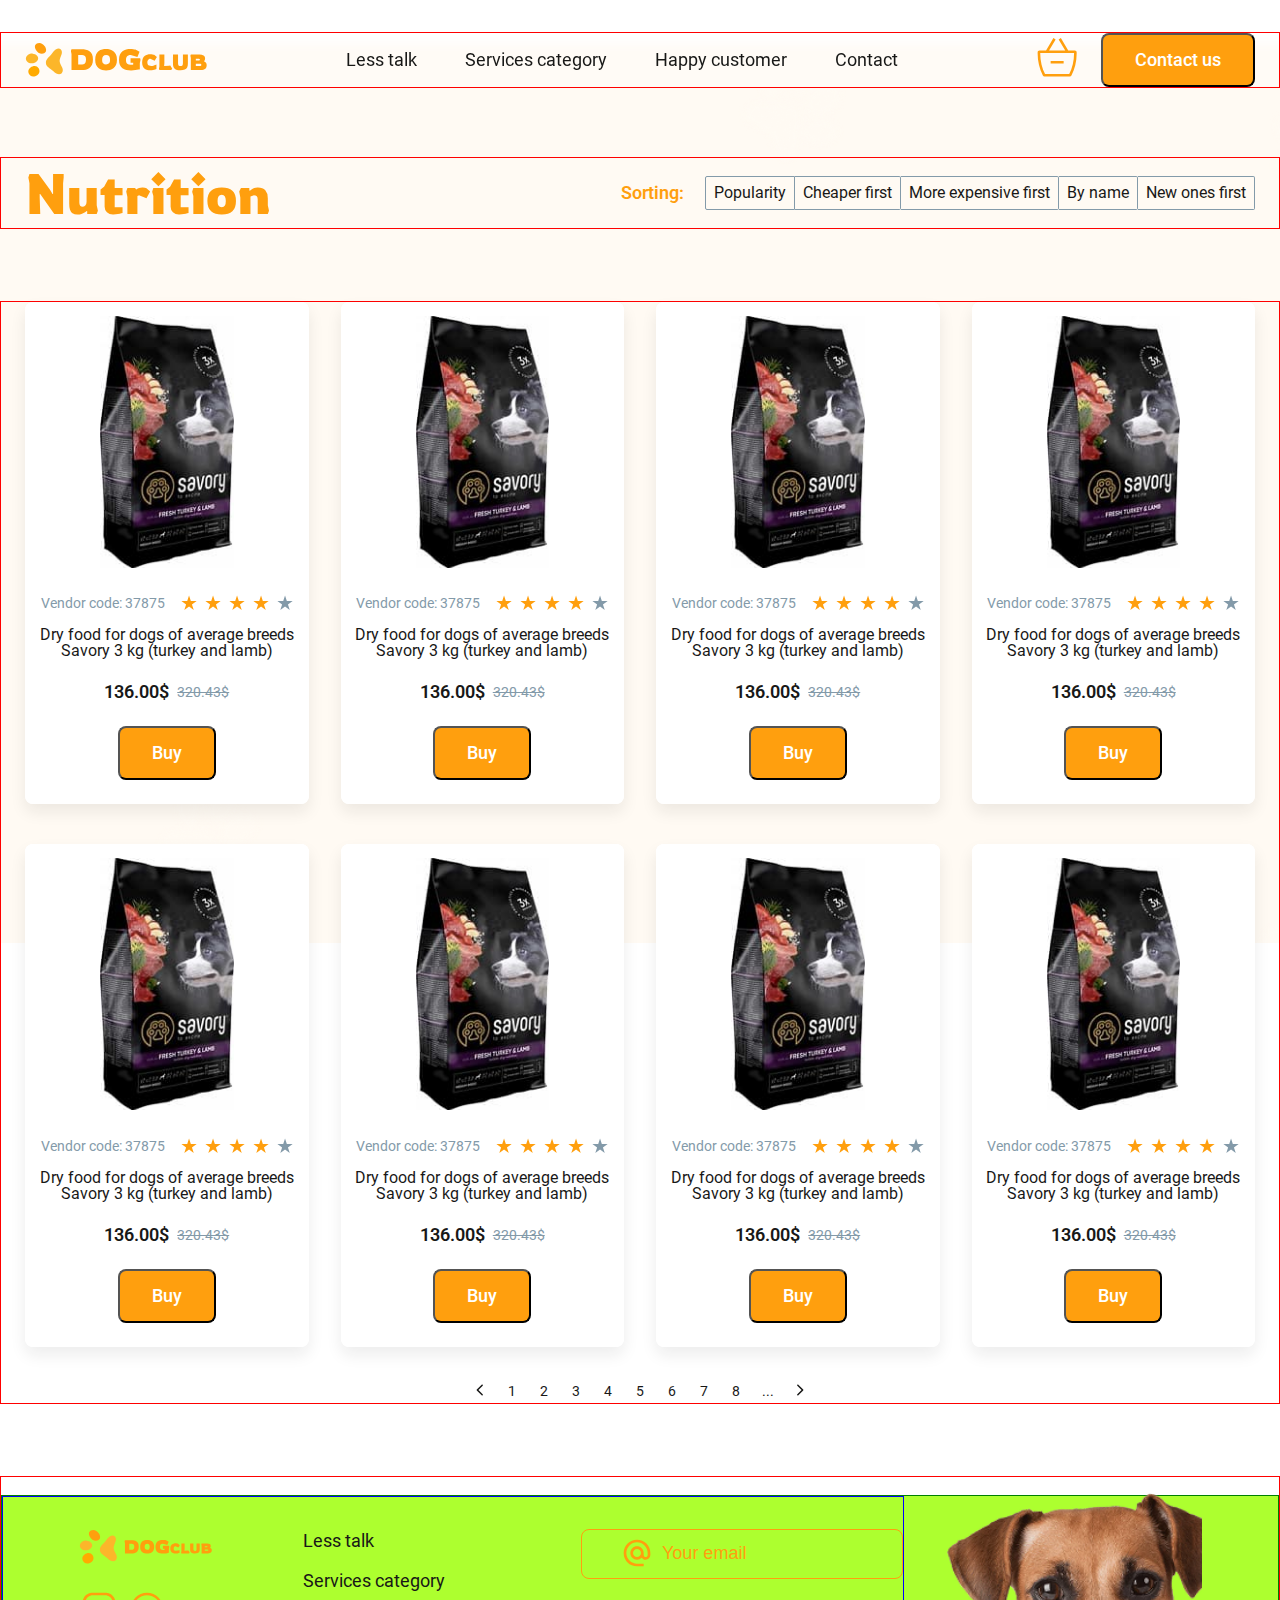
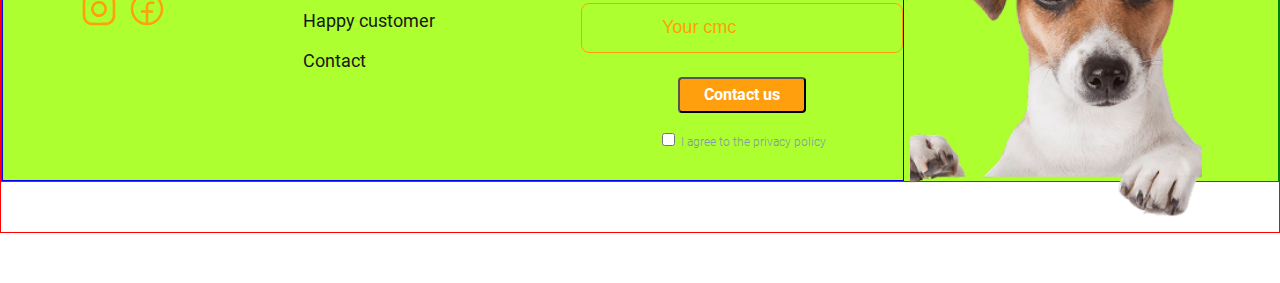
<file: index_dogbem2.html>
<!DOCTYPE html>
<html lang="uk">
  <head>
    <meta charset="UTF-8" />
    <meta http-equiv="X-UA-Compatible" content="IE=edge" />
    <meta name="viewport" content="width=device-width, initial-scale=1.0" />
    <title lang="en">DOGclub Svet page2</title>
    <!--index был - из d:\IT_FullStack\ФиналПроект\genius-homework-4-mainBEMafter\ -->
    <!-- Fonts -->
    <!--Font play 700 400-->
    <!-- <link rel="preconnect" href="https://fonts.googleapis.com" />
    <link rel="preconnect" href="https://fonts.gstatic.com" crossorigin />
    <link
      href="https://fonts.googleapis.com/css2?family=Play:wght@400;700&display=swap"
      rel="stylesheet"
    /> -->
    <!-- Font Roboto  900 700 400 -->
    <!-- <link rel="preconnect" href="https://fonts.googleapis.com" />
    <link rel="preconnect" href="https://fonts.gstatic.com" crossorigin />
    <link
      href="https://fonts.googleapis.com/css2?family=Roboto:wght@400;700;900&display=swap"
      rel="stylesheet"
    /> -->

    <!-- Fonts dog-->
    <link rel="preconnect" href="https://fonts.googleapis.com" />
    <link rel="preconnect" href="https://fonts.gstatic.com" crossorigin />
    <link
      href="https://fonts.googleapis.com/css2?family=Play&family=Roboto:wght@100..900&family=Rowdies:wght@300;400;700&display=swap"
      rel="stylesheet"
    />

    <!-- Styles -->
    <!-- <link rel="stylesheet" href="./css/styles.css" /> -->
    <!-- <link rel="stylesheet" href="./css/main.css" /> -->
    <link rel="stylesheet" href="./css/main.min.css" />
  </head>
  <body>
    <!-- Это названия id section– для ссылок (SCSS называются по классам, а не по id) -->
    <!-- section-about-us   - section-less-talk  -->
    <!-- section-why-us  -> section-services-category -->
    <!-- section-our-procedures-> section-happy-customer -->
    <!-- section-contacts -->

    <!-- <div class="wave1"></div> -->
    <header class="header">
      <div class="container">
        <!-- <div class="header-container"> -->
        <div class="header__container">
          <!-- <nav class="header-nav"> -->
          <nav class="header__nav">
            <!-- Logo and menu  -->
            <!-- <img
              src="./images/icon-sled-logo.svg"
              alt="Veterinary clinic icon DOGclub"
            /> -->

            <!-- <a class="logo" href="#"> </a> -->
            <!-- class logo - можно  для  before след на всех элементах - header, footer. Сейчас - flex// -->
            <a class="logo" href="#">
              <img
                class="logo-sled-size logo-sled-size__header"
                src="./images/icon-sled-logo.svg"
                alt="Veterinary clinic icon DOGclub"
              />

              <img
                class="logo-width__header"
                src="./images/logo.svg"
                alt="Veterinary clinic logo DOGclub"
              />
            </a>

            <!-- <ul class="header-menu"> -->
            <ul class="header__menu">
              <li>
                <!-- <a class="header-link  -->
                <a class="header__link link" href="#section-less-talk"
                  >Less talk</a
                >
              </li>
              <li>
                <!-- <a class="header__link link" href="#section-why-us">Чому ми</a> -->
                <a class="header__link link" href="#section-services-category"
                  >Services category</a
                >
              </li>
              <li>
                <a class="header__link link" href="#section-happy-customer"
                  >Happy customer</a
                >
              </li>
              <li>
                <a class="header__link link" href="#section-contacts"
                  >Contact</a
                >
              </li>
            </ul>
          </nav>
          <!-- <div> -->
          <!-- <ul class="icon-link-ul"> -->
          <!-- <ul class="socials socials--header"> -->
          <!-- <ul class="header__socials socials socials--header"> -->
          <!-- класс li добавить для hover на li - ненадо. срабатывает hover на icon-link-ul. причем отдельно для своего значка, между ними - нет . ok-->
          <!-- </ul> -->

          <!-- <div class="header__socials socials socials--header"> -->
          <div class="header__basket">
            <a
              rel="noopener noreferrer"
              href="tel:+38(096)0000007"
              title="Veterinary clinic icon basket"
              target="_blank"
            >
              <!-- <svg class="header__socials-icon" width="40" height="40"> -->
              <svg class="header__basket-icon" width="40" height="40">
                <use href="./images/icons.svg#icon-header-basket"></use>
              </svg>
            </a>

            <!-- sort
            <button class="button modal-sort-open" type="button">
              sort tmp
            </button> -->

            <button
              class="button button__section button__mob-hide modal-btn-open"
              type="button"
            >
              Contact us
            </button>

            <!-- sort
            <button class="button modal-sort2-open" type="button">
              sort tmp
            </button> -->
          </div>

          <button class="header__burger menu-btn-open" type="button">
            <!-- меню бургер  3 черточки мобильного  -->
            <svg width="24" height="24">
              <use href="./images/icons.svg#icon-menu"></use>
            </svg>
          </button>
          <div class="mobile-menu">
            <!-- class="mobile-menu__btn-close modal__btn-close menu-btn-close" -->
            <button class="mobile-menu__btn-close menu-btn-close" type="button">
              <svg width="24" height="24">
                <use href="./images/icons.svg#icon-close"></use>
              </svg>
            </button>
            <!-- dz4 <a class="mobile-menu__logo" href="/">
              <img
                class="logo-width"
                src="./images/logo.svg"
                alt="Veterinary clinic logo DOGclub"
              />
            </a> -->

            <!-- Logo and menu  -->

            <a class="logo mobile-menu__logo" href="/">
              <img
                class="logo-sled-size"
                src="./images/icon-sled-logo.svg"
                alt="Veterinary clinic icon DOGclub"
              />
              <img
                class="logo-width"
                src="./images/logo.svg"
                alt="Veterinary clinic logo DOGclub"
              />
            </a>

            <ul class="mobile-menu__list">
              <li>
                <a class="mobile-menu__link" href="#section-less-talk">
                  Less talk
                </a>
              </li>
              <li>
                <a class="mobile-menu__link" href="#section-services-category"
                  >Services category
                </a>
              </li>
              <li>
                <a class="mobile-menu__link" href="#section-happy-customer"
                  >Happy customer</a
                >
              </li>
              <li>
                <a class="mobile-menu__link" href="#section-contacts"
                  >Contact
                </a>
              </li>
            </ul>
            <ul class="mobile-menu__socials socials">
              <!-- класс li добавить для hover на li - ненадо. срабатывает hover на icon-link-ul. причем отдельно для своего значка, между ними - нет . ok-->
              <li>
                <!-- <a class="icon-link" href=""> -->
                <!-- class="icon-link" -->
                <a
                  rel="noopener noreferrer"
                  href="https://www.instagram.com/"
                  title="Instagram"
                  target="_blank"
                >
                  <!-- <svg width="25" height="25" viewBox="0 0 32 32"> -->
                  <!-- <svg class="header__address-icon" width="32" height="32"> -->
                  <svg class="header__socials-icon" width="32" height="32">
                    <use href="./images/icons.svg#icon-instagram"></use>
                  </svg>
                </a>
                <!-- <img src="./images/instagram.svg" alt="Иконка Instagram" /> -->
              </li>
              <li>
                <!-- <a class="icon-link" href=""> -->
                <!-- class="icon-link" -->
                <a
                  href="https://www.facebook.com/"
                  title="Facebook"
                  target="_blank"
                >
                  <!-- <svg width="16" height="28" viewBox="0 0 32 32"> -->
                  <!-- <svg width="32" height="32" viewBox="0 0 32 32"> -->
                  <!-- <svg class="header__address-icon" width="32" height="32"> -->
                  <svg class="header__socials-icon" width="32" height="32">
                    <use href="images/icons.svg#icon-facebook"></use>
                  </svg>
                </a>
                <!-- <img src="./images/facebook.svg" alt="Иконка facebook" /> -->
              </li>
            </ul>
          </div>
        </div>
      </div>
    </header>
    <main>
      <section class="nutri-menu-section">
        <div class="wave-bckgr-page2"></div>
        <div class="container">
          <div class="nutri-menu-section__container">
            <div class="nutri-menu-section__title">Nutrition</div>
            <div class="nutri-menu-section__sort">
              <!-- <p class="nutri-menu-section__sorting">Sorting:</p> -->
              <!-- показывать или текст в десктоп / или кнопку сортировки в моб -->
              <p class="nutri-menu-section__sorting--text">Sorting:</p>
              <!-- <svg
                class="nutri-menu-section__sorting--icon"
                width="24"
                height="24"
              >
                <use href="images/icons.svg#icon-arrow-sort"></use>
              </svg> -->

              <button
                class="nutri-menu-section__sorting--button modal-sort-open"
                type="button"
              >
                <svg width="24" height="24">
                  <use href="images/icons.svg#icon-arrow-sort"></use>
                </svg>
              </button>

              <ul class="nutri-menu-section__sort-menu">
                <li
                  class="nutri-menu-section__sort-item nutri-menu-section__sort-item--show"
                >
                  Popularity
                </li>
                <li class="nutri-menu-section__sort-item">Cheaper first</li>
                <li class="nutri-menu-section__sort-item">
                  More expensive first
                </li>
                <li class="nutri-menu-section__sort-item">By name</li>
                <li class="nutri-menu-section__sort-item">New ones first</li>
              </ul>
            </div>
          </div>
        </div>
      </section>
      <section class="nutri-food-section">
        <div class="container">
          <div class="nutri-food-section__container">
            <ul class="food__list">
              <li class="food__item">
                <article class="food-card">
                  <div class="food-card__back-img">
                    <img
                      class="food-card__image"
                      srcset="
                        ./images/img_page2/pg2_nutr_1r-1c-1-image7.jpg 1x,
                        ./images/sect4_1christian-tom@2x_!!!.jpg       2x
                      "
                      src="./images/img_page2/pg2_nutr_1r-1c-1-image7.jpg"
                      alt="Photo of Dry food for dogs of average breeds Savory 3 kg (turkey and lamb)"
                    />
                  </div>
                  <div class="food-card__back-end">
                    <div>
                      <div class="food-card__row-count">
                        <p class="food-card__p food-card__p--text-small">
                          Vendor code: 37875
                        </p>
                        <div class="food-card__row-count--star">
                          <svg class="icon-color" width="16" height="16">
                            <use href="./images/icons.svg#icon-star-food"></use>
                          </svg>
                          <svg class="icon-color" width="16" height="16">
                            <use href="./images/icons.svg#icon-star-food"></use>
                          </svg>
                          <svg class="icon-color" width="16" height="16">
                            <use href="./images/icons.svg#icon-star-food"></use>
                          </svg>
                          <svg class="icon-color" width="16" height="16">
                            <use href="./images/icons.svg#icon-star-food"></use>
                          </svg>
                          <svg class="icon-color__gray" width="16" height="16">
                            <use href="./images/icons.svg#icon-star-food"></use>
                          </svg>
                        </div>
                      </div>
                      <h3 class="food-card__titleh3">
                        Dry food for dogs of average breeds Savory 3 kg (turkey
                        and lamb)
                      </h3>
                      <div
                        class="food-card__row-count food-card__row-count--price"
                      >
                        <p class="food-card__p food-card__p--actual">136.00$</p>
                        <p
                          class="food-card__p food-card__p--text-small text-through"
                        >
                          320.43$
                        </p>
                      </div>
                    </div>
                  </div>
                  <button
                    class="button__section button button--center"
                    type="submit"
                  >
                    Buy
                  </button>
                </article>
              </li>
              <li class="food__item">
                <article class="food-card">
                  <div class="food-card__back-img">
                    <img
                      class="food-card__image"
                      srcset="
                        ./images/img_page2/pg2_nutr_1r-1c-1-image7.jpg 1x,
                        ./images/sect4_1christian-tom@2x_!!!.jpg       2x
                      "
                      src="./images/img_page2/pg2_nutr_1r-1c-1-image7.jpg"
                      alt="Photo of Dry food for dogs of average breeds Savory 3 kg (turkey and lamb)"
                    />
                  </div>
                  <div class="food-card__back-end">
                    <div>
                      <div class="food-card__row-count">
                        <p class="food-card__p food-card__p--text-small">
                          Vendor code: 37875
                        </p>
                        <div class="food-card__row-count--star">
                          <svg class="icon-color" width="16" height="16">
                            <use href="./images/icons.svg#icon-star-food"></use>
                          </svg>
                          <svg class="icon-color" width="16" height="16">
                            <use href="./images/icons.svg#icon-star-food"></use>
                          </svg>
                          <svg class="icon-color" width="16" height="16">
                            <use href="./images/icons.svg#icon-star-food"></use>
                          </svg>
                          <svg class="icon-color" width="16" height="16">
                            <use href="./images/icons.svg#icon-star-food"></use>
                          </svg>
                          <svg class="icon-color__gray" width="16" height="16">
                            <use href="./images/icons.svg#icon-star-food"></use>
                          </svg>
                        </div>
                      </div>
                      <h3 class="food-card__titleh3">
                        Dry food for dogs of average breeds Savory 3 kg (turkey
                        and lamb)
                      </h3>
                      <div
                        class="food-card__row-count food-card__row-count--price"
                      >
                        <p class="food-card__p food-card__p--actual">136.00$</p>
                        <p
                          class="food-card__p food-card__p--text-small text-through"
                        >
                          320.43$
                        </p>
                      </div>
                    </div>
                  </div>
                  <button
                    class="button__section button button--center"
                    type="submit"
                  >
                    Buy
                  </button>
                </article>
              </li>
              <li class="food__item">
                <article class="food-card">
                  <div class="food-card__back-img">
                    <img
                      class="food-card__image"
                      srcset="
                        ./images/img_page2/pg2_nutr_1r-1c-1-image7.jpg 1x,
                        ./images/sect4_1christian-tom@2x_!!!.jpg       2x
                      "
                      src="./images/img_page2/pg2_nutr_1r-1c-1-image7.jpg"
                      alt="Photo of Dry food for dogs of average breeds Savory 3 kg (turkey and lamb)"
                    />
                  </div>
                  <div class="food-card__back-end">
                    <div>
                      <div class="food-card__row-count">
                        <p class="food-card__p food-card__p--text-small">
                          Vendor code: 37875
                        </p>
                        <div class="food-card__row-count--star">
                          <svg class="icon-color" width="16" height="16">
                            <use href="./images/icons.svg#icon-star-food"></use>
                          </svg>
                          <svg class="icon-color" width="16" height="16">
                            <use href="./images/icons.svg#icon-star-food"></use>
                          </svg>
                          <svg class="icon-color" width="16" height="16">
                            <use href="./images/icons.svg#icon-star-food"></use>
                          </svg>
                          <svg class="icon-color" width="16" height="16">
                            <use href="./images/icons.svg#icon-star-food"></use>
                          </svg>
                          <svg class="icon-color__gray" width="16" height="16">
                            <use href="./images/icons.svg#icon-star-food"></use>
                          </svg>
                        </div>
                      </div>
                      <h3 class="food-card__titleh3">
                        Dry food for dogs of average breeds Savory 3 kg (turkey
                        and lamb)
                      </h3>
                      <div
                        class="food-card__row-count food-card__row-count--price"
                      >
                        <p class="food-card__p food-card__p--actual">136.00$</p>
                        <p
                          class="food-card__p food-card__p--text-small text-through"
                        >
                          320.43$
                        </p>
                      </div>
                    </div>
                  </div>
                  <button
                    class="button__section button button--center"
                    type="submit"
                  >
                    Buy
                  </button>
                </article>
              </li>
              <li class="food__item">
                <article class="food-card">
                  <div class="food-card__back-img">
                    <img
                      class="food-card__image"
                      srcset="
                        ./images/img_page2/pg2_nutr_1r-1c-1-image7.jpg 1x,
                        ./images/sect4_1christian-tom@2x_!!!.jpg       2x
                      "
                      src="./images/img_page2/pg2_nutr_1r-1c-1-image7.jpg"
                      alt="Photo of Dry food for dogs of average breeds Savory 3 kg (turkey and lamb)"
                    />
                  </div>
                  <div class="food-card__back-end">
                    <div>
                      <div class="food-card__row-count">
                        <p class="food-card__p food-card__p--text-small">
                          Vendor code: 37875
                        </p>
                        <div class="food-card__row-count--star">
                          <svg class="icon-color" width="16" height="16">
                            <use href="./images/icons.svg#icon-star-food"></use>
                          </svg>
                          <svg class="icon-color" width="16" height="16">
                            <use href="./images/icons.svg#icon-star-food"></use>
                          </svg>
                          <svg class="icon-color" width="16" height="16">
                            <use href="./images/icons.svg#icon-star-food"></use>
                          </svg>
                          <svg class="icon-color" width="16" height="16">
                            <use href="./images/icons.svg#icon-star-food"></use>
                          </svg>
                          <svg class="icon-color__gray" width="16" height="16">
                            <use href="./images/icons.svg#icon-star-food"></use>
                          </svg>
                        </div>
                      </div>
                      <h3 class="food-card__titleh3">
                        Dry food for dogs of average breeds Savory 3 kg (turkey
                        and lamb)
                      </h3>
                      <div
                        class="food-card__row-count food-card__row-count--price"
                      >
                        <p class="food-card__p food-card__p--actual">136.00$</p>
                        <p
                          class="food-card__p food-card__p--text-small text-through"
                        >
                          320.43$
                        </p>
                      </div>
                    </div>
                  </div>
                  <button
                    class="button__section button button--center"
                    type="submit"
                  >
                    Buy
                  </button>
                </article>
              </li>
              <li class="food__item">
                <article class="food-card">
                  <div class="food-card__back-img">
                    <img
                      class="food-card__image"
                      srcset="
                        ./images/img_page2/pg2_nutr_1r-1c-1-image7.jpg 1x,
                        ./images/sect4_1christian-tom@2x_!!!.jpg       2x
                      "
                      src="./images/img_page2/pg2_nutr_1r-1c-1-image7.jpg"
                      alt="Photo of Dry food for dogs of average breeds Savory 3 kg (turkey and lamb)"
                    />
                  </div>
                  <div class="food-card__back-end">
                    <div>
                      <div class="food-card__row-count">
                        <p class="food-card__p food-card__p--text-small">
                          Vendor code: 37875
                        </p>
                        <div class="food-card__row-count--star">
                          <svg class="icon-color" width="16" height="16">
                            <use href="./images/icons.svg#icon-star-food"></use>
                          </svg>
                          <svg class="icon-color" width="16" height="16">
                            <use href="./images/icons.svg#icon-star-food"></use>
                          </svg>
                          <svg class="icon-color" width="16" height="16">
                            <use href="./images/icons.svg#icon-star-food"></use>
                          </svg>
                          <svg class="icon-color" width="16" height="16">
                            <use href="./images/icons.svg#icon-star-food"></use>
                          </svg>
                          <svg class="icon-color__gray" width="16" height="16">
                            <use href="./images/icons.svg#icon-star-food"></use>
                          </svg>
                        </div>
                      </div>
                      <h3 class="food-card__titleh3">
                        Dry food for dogs of average breeds Savory 3 kg (turkey
                        and lamb)
                      </h3>
                      <div
                        class="food-card__row-count food-card__row-count--price"
                      >
                        <p class="food-card__p food-card__p--actual">136.00$</p>
                        <p
                          class="food-card__p food-card__p--text-small text-through"
                        >
                          320.43$
                        </p>
                      </div>
                    </div>
                  </div>
                  <button
                    class="button__section button button--center"
                    type="submit"
                  >
                    Buy
                  </button>
                </article>
              </li>
              <li class="food__item">
                <article class="food-card">
                  <div class="food-card__back-img">
                    <img
                      class="food-card__image"
                      srcset="
                        ./images/img_page2/pg2_nutr_1r-1c-1-image7.jpg 1x,
                        ./images/sect4_1christian-tom@2x_!!!.jpg       2x
                      "
                      src="./images/img_page2/pg2_nutr_1r-1c-1-image7.jpg"
                      alt="Photo of Dry food for dogs of average breeds Savory 3 kg (turkey and lamb)"
                    />
                  </div>
                  <div class="food-card__back-end">
                    <div>
                      <div class="food-card__row-count">
                        <p class="food-card__p food-card__p--text-small">
                          Vendor code: 37875
                        </p>
                        <div class="food-card__row-count--star">
                          <svg class="icon-color" width="16" height="16">
                            <use href="./images/icons.svg#icon-star-food"></use>
                          </svg>
                          <svg class="icon-color" width="16" height="16">
                            <use href="./images/icons.svg#icon-star-food"></use>
                          </svg>
                          <svg class="icon-color" width="16" height="16">
                            <use href="./images/icons.svg#icon-star-food"></use>
                          </svg>
                          <svg class="icon-color" width="16" height="16">
                            <use href="./images/icons.svg#icon-star-food"></use>
                          </svg>
                          <svg class="icon-color__gray" width="16" height="16">
                            <use href="./images/icons.svg#icon-star-food"></use>
                          </svg>
                        </div>
                      </div>
                      <h3 class="food-card__titleh3">
                        Dry food for dogs of average breeds Savory 3 kg (turkey
                        and lamb)
                      </h3>
                      <div
                        class="food-card__row-count food-card__row-count--price"
                      >
                        <p class="food-card__p food-card__p--actual">136.00$</p>
                        <p
                          class="food-card__p food-card__p--text-small text-through"
                        >
                          320.43$
                        </p>
                      </div>
                    </div>
                  </div>
                  <button
                    class="button__section button button--center"
                    type="submit"
                  >
                    Buy
                  </button>
                </article>
              </li>
              <li class="food__item">
                <article class="food-card">
                  <div class="food-card__back-img">
                    <img
                      class="food-card__image"
                      srcset="
                        ./images/img_page2/pg2_nutr_1r-1c-1-image7.jpg 1x,
                        ./images/sect4_1christian-tom@2x_!!!.jpg       2x
                      "
                      src="./images/img_page2/pg2_nutr_1r-1c-1-image7.jpg"
                      alt="Photo of Dry food for dogs of average breeds Savory 3 kg (turkey and lamb)"
                    />
                  </div>
                  <div class="food-card__back-end">
                    <div>
                      <div class="food-card__row-count">
                        <p class="food-card__p food-card__p--text-small">
                          Vendor code: 37875
                        </p>
                        <div class="food-card__row-count--star">
                          <svg class="icon-color" width="16" height="16">
                            <use href="./images/icons.svg#icon-star-food"></use>
                          </svg>
                          <svg class="icon-color" width="16" height="16">
                            <use href="./images/icons.svg#icon-star-food"></use>
                          </svg>
                          <svg class="icon-color" width="16" height="16">
                            <use href="./images/icons.svg#icon-star-food"></use>
                          </svg>
                          <svg class="icon-color" width="16" height="16">
                            <use href="./images/icons.svg#icon-star-food"></use>
                          </svg>
                          <svg class="icon-color__gray" width="16" height="16">
                            <use href="./images/icons.svg#icon-star-food"></use>
                          </svg>
                        </div>
                      </div>
                      <h3 class="food-card__titleh3">
                        Dry food for dogs of average breeds Savory 3 kg (turkey
                        and lamb)
                      </h3>
                      <div
                        class="food-card__row-count food-card__row-count--price"
                      >
                        <p class="food-card__p food-card__p--actual">136.00$</p>
                        <p
                          class="food-card__p food-card__p--text-small text-through"
                        >
                          320.43$
                        </p>
                      </div>
                    </div>
                  </div>
                  <button
                    class="button__section button button--center"
                    type="submit"
                  >
                    Buy
                  </button>
                </article>
              </li>
              <li class="food__item">
                <article class="food-card">
                  <div class="food-card__back-img">
                    <img
                      class="food-card__image"
                      srcset="
                        ./images/img_page2/pg2_nutr_1r-1c-1-image7.jpg 1x,
                        ./images/sect4_1christian-tom@2x_!!!.jpg       2x
                      "
                      src="./images/img_page2/pg2_nutr_1r-1c-1-image7.jpg"
                      alt="Photo of Dry food for dogs of average breeds Savory 3 kg (turkey and lamb)"
                    />
                  </div>
                  <div class="food-card__back-end">
                    <div>
                      <div class="food-card__row-count">
                        <p class="food-card__p food-card__p--text-small">
                          Vendor code: 37875
                        </p>
                        <div class="food-card__row-count--star">
                          <svg class="icon-color" width="16" height="16">
                            <use href="./images/icons.svg#icon-star-food"></use>
                          </svg>
                          <svg class="icon-color" width="16" height="16">
                            <use href="./images/icons.svg#icon-star-food"></use>
                          </svg>
                          <svg class="icon-color" width="16" height="16">
                            <use href="./images/icons.svg#icon-star-food"></use>
                          </svg>
                          <svg class="icon-color" width="16" height="16">
                            <use href="./images/icons.svg#icon-star-food"></use>
                          </svg>
                          <svg class="icon-color__gray" width="16" height="16">
                            <use href="./images/icons.svg#icon-star-food"></use>
                          </svg>
                        </div>
                      </div>
                      <h3 class="food-card__titleh3">
                        Dry food for dogs of average breeds Savory 3 kg (turkey
                        and lamb)
                      </h3>
                      <div
                        class="food-card__row-count food-card__row-count--price"
                      >
                        <p class="food-card__p food-card__p--actual">136.00$</p>
                        <p
                          class="food-card__p food-card__p--text-small text-through"
                        >
                          320.43$
                        </p>
                      </div>
                    </div>
                  </div>
                  <button
                    class="button__section button button--center"
                    type="submit"
                  >
                    Buy
                  </button>
                </article>
              </li>
            </ul>
          </div>
          <ul class="paginator">
            <li class="paginator-item icon">
              <svg class="paginator-item--icon" width="32" height="24">
                <use href="images/icons.svg#icon-pgntr-left"></use>
              </svg>
            </li>

            <!-- <li class="paginator-item">
              <svg class="paginator-item--icon" width="32" height="24">
                <use href="images/icons.svg#icon-pgntr-left-checkbox11"></use>
              </svg>
            </li>
            <li class="paginator-item">
              <svg class="paginator-item--icon" width="32" height="24">
                <use href="images/icons.svg#icon-pgntr-left-material"></use>
              </svg>
            </li> -->

            <li class="paginator-item">1</li>
            <li class="paginator-item">2</li>
            <li class="paginator-item">3</li>
            <li class="paginator-item">4</li>
            <li class="paginator-item">5</li>
            <li class="paginator-item">6</li>
            <li class="paginator-item">7</li>
            <li class="paginator-item">8</li>
            <li class="paginator-item">...</li>
            <!-- <li class="paginator-item">></li> -->
            <li class="paginator-item icon">
              <svg class="paginator-item--icon next" width="32" height="24">
                <use href="images/icons.svg#icon-pgntr-left"></use>
              </svg>
            </li>
          </ul>
        </div>
      </section>

      <!-- <section class="hero-section">
        <div class="wave-bckgr-page2"></div>
        <div class="container">
          <div class="hero-section__container">
            <div class="hero-section__title">
              <h1 class="hero-section__title--big" lang="en">
                Taking care for your
                <span class="text-capitalize">smart dog!</span>
              </h1>

              <p class="hero-section__top-button">
                Human–canine bonding is the relationship between dogs and humans
              </p>
              <button
                class="button button__section modal-btn-open"
                type="button"
              >
                Explore More
              </button>
            </div>

            <img
              class="hero-section__image"
              srcset="./images/dog_yell.png 1x, ./images/dog_yell@2x.jpg 2x"
              src="./images/dog_yell.jpg"
              alt="Black dog"
            />
          </div>
        </div>
      </section> -->
    </main>
    <footer class="footer">
      <div class="container">
        <div class="footer__container-color">
          <div class="footer__container-external">
            <div class="footer__container">
              <nav class="footer__nav">
                <!-- Logo and menu  -->
                <!-- div чтобы Logo был ссылкой с наведением только на тексте Img, поменьше -->
                <!-- <div class="footer-logo"> -->
                <!-- dz4  <div class="footer__logo">
              <a href="#">
                <img
                  class="logo-width__footer"
                  src="./images/logo.svg"
                  alt="Логотип косметологічної клініки Beauty Zone"
              /></a>
            </div> -->
                <div class="footer__logo-socias">
                  <div class="footer__logo">
                    <a class="logo" href="#">
                      <img
                        class="logo-sled-size logo-sled-size__footer"
                        src="./images/icon-sled-logo.svg"
                        alt="Veterinary clinic icon DOGclub"
                      />

                      <img
                        class="logo-width__footer"
                        src="./images/logo.svg"
                        alt="Veterinary clinic logo DOGclub"
                      />
                    </a>
                  </div>

                  <ul class="socials footer__socials-before">
                    <li>
                      <!-- <a class="icon-link" href=""> -->
                      <!-- class="icon-link" -->
                      <a
                        rel="noopener noreferrer"
                        href="https://www.instagram.com/"
                        title="Instagram"
                        target="_blank"
                      >
                        <!-- <svg width="32" height="32"> -->
                        <!-- <svg class="footer__address-icon" width="42" height="42"> -->
                        <svg
                          class="footer__socials-icon"
                          width="40"
                          height="40"
                        >
                          <use href="images/icons.svg#icon-instagram"></use>
                        </svg>
                      </a>
                      <!-- <img src="./images/instagram.svg" alt="Иконка Instagram" /> -->
                    </li>
                    <li>
                      <!-- <a class="icon-link" href=""> -->
                      <!-- class="icon-link" -->
                      <a
                        href="https://www.facebook.com/"
                        title="Facebook"
                        target="_blank"
                      >
                        <!-- <svg width="22" height="37"> -->
                        <!-- <svg class="footer__address-icon" width="42" height="42"> -->
                        <svg
                          class="footer__socials-icon"
                          width="40"
                          height="40"
                        >
                          <use href="images/icons.svg#icon-facebook"></use>
                        </svg>
                      </a>
                      <!-- <img src="./images/facebook.svg" alt="Иконка facebook" /> -->
                    </li>
                  </ul>
                </div>

                <!-- <ul class="footer-menu footer--ul"> -->
                <!-- <ul class="footer__menu footer__ul"> убрала footer__ul был только отстпу 16 для li-->
                <ul class="footer__menu">
                  <li>
                    <!-- <a class="footer-link link" href="#section-about-us"> -->
                    <a class="footer__link link" href="#section-less-talk">
                      Less talk</a
                    >
                  </li>
                  <li>
                    <!-- <a class="footer-link link" href="#section-why-us">Чому ми</a> -->
                    <a
                      class="footer__link link"
                      href="#section-services-category"
                      >Services category</a
                    >
                  </li>
                  <li>
                    <!-- <a class="footer-link link" href="#section-our-procedures" -->
                    <a class="footer__link link" href="#section-happy-customer"
                      >Happy customer</a
                    >
                  </li>
                  <li>
                    <!-- <a class="footer-link link" href="#section-contacts" -->
                    <a class="footer__link link" href="#section-contacts"
                      >Contact</a
                    >
                  </li>
                </ul>
              </nav>

              <ul class="socials footer__socials-after">
                <li>
                  <!-- <a class="icon-link" href=""> -->
                  <!-- class="icon-link" -->
                  <a
                    rel="noopener noreferrer"
                    href="https://www.instagram.com/"
                    title="Instagram"
                    target="_blank"
                  >
                    <!-- <svg width="32" height="32"> -->
                    <!-- <svg class="footer__address-icon" width="42" height="42"> -->
                    <svg class="footer__socials-icon" width="42" height="42">
                      <use href="images/icons.svg#icon-instagram"></use>
                    </svg>
                  </a>
                  <!-- <img src="./images/instagram.svg" alt="Иконка Instagram" /> -->
                </li>
                <li>
                  <!-- <a class="icon-link" href=""> -->
                  <!-- class="icon-link" -->
                  <a
                    href="https://www.facebook.com/"
                    title="Facebook"
                    target="_blank"
                  >
                    <!-- <svg width="22" height="37"> -->
                    <!-- <svg class="footer__address-icon" width="42" height="42"> -->
                    <svg class="footer__socials-icon" width="42" height="42">
                      <use href="images/icons.svg#icon-facebook"></use>
                    </svg>
                  </a>
                  <!-- <img src="./images/facebook.svg" alt="Иконка facebook" /> -->
                </li>
              </ul>

              <form name="contact-form" autocomplete="off">
                <!-- <div class="modal__form-field input"> -->
                <div
                  class="contacts-section__form-field contacts-section__form-field--email input"
                >
                  <label
                    label
                    class="input__label visually-hidden"
                    for="user-email"
                    >Your email</label
                  >
                  <input
                    class="input__control"
                    type="email"
                    id="user-email"
                    name="user-email"
                    placeholder="Your email"
                    required
                  />
                </div>

                <div class="contacts-section__form-field input">
                  <label
                    label
                    class="input__label visually-hidden"
                    for="user-cmc"
                    >Your cmc</label
                  >
                  <input
                    class="input__control"
                    type="text"
                    id="user-cmc"
                    name="user-cmc"
                    placeholder="Your cmc"
                    required
                  />
                </div>

                <!-- <button class="modal__button button" type="submit"> -->
                <!-- <button class="contacts-section__button button" type="submit"></button> -->
                <div class="contacts-section__btn-center">
                  <button
                    class="button__footer button button--center"
                    type="submit"
                  >
                    Contact us
                  </button>

                  <div class="footer__iagree text-center">
                    <input type="checkbox" id="agree" name="agree" />
                    <label for="agree">I agree to the privacy policy</label>
                  </div>
                </div>

                <!-- <p class="form-terms">
                  Натискаючи на кнопку я погоджуюсь
                  <a class="form-terms__link" href="#"
                    >з політикою конфіденційності</a
                  >
                </p> -->
              </form>

              <!-- <address class="footer-address footer-address-ul"> -->
            </div>
            <!-- png - чтобы лапка на фон  сверху свисала -->
            <img
              class="footer__dog-img"
              src="./images/footer-dog.png"
              alt="Photo of a small dog"
            />
          </div>
        </div>
        <!-- картинку псевдоэлементом ::after в _footer.scss -->
        <!-- <img src="./images/PhotoRoom.png" alt="Фото пляшечок з ліками" /> -->
        <!-- </div> -->
      </div>
    </footer>

    <div class="backdrop is-hidden">
      <!-- Внимание - оба div (modal и modal-sort) внутри одного backdrop!!! -->
      <!-- Пока убрать is-hidden на время разработки формы . Вернуть is-hidden потом!!! -->
      <!-- <div class="backdrop is-hidden"> -->
      <div class="modal">
        <!-- <button class="modal-btn-close" type="button"> -->
        <button class="modal__btn-close modal-btn-close" type="button">
          <svg width="32" height="32">
            <use href="./images/icons.svg#icon-close"></use>
          </svg>
        </button>

        <!-- <h2 class="modal-title">Замовити дзвінок</h2> -->
        <h2 class="modal__title">Our experts will take care of your friend</h2>

        <svg class="sled sled__modal sled__modal--right-top">
          <use href="./images/icons.svg#icon-sled"></use>
        </svg>
        <svg class="sled sled__modal sled__modal--right-end">
          <use href="./images/icons.svg#icon-sled"></use>
        </svg>

        <svg class="sled sled__modal sled__modal--left-top">
          <use href="./images/icons.svg#icon-sled"></use>
        </svg>

        <svg class="sled sled__modal sled__modal--left-end">
          <use href="./images/icons.svg#icon-sled"></use>
        </svg>

        <!-- <form name="contact-form" autocomplete="on" novalidate> -->
        <form name="modal-form" autocomplete="on">
          <p class="modal__text">Fill out the form so we can contact you!</p>
          <!-- <div class="modal__form-field input"> -->
          <!-- <div class="modal__form-field modal__form-field--user-name input"> -->
          <!-- <div class="modal__form-field1 modal__form-field1--user-name input"> -->
          <div class="modal__form-field modal__form-field--user-name input">
            <label label class="input__label visually-hidden" for="user-name"
              >Your name</label
            >

            <!-- class="input__control input__img input__img--user-name" -->
            <!-- pattern="^[Є-ЯҐа-їґ]+\s[Є-ЯҐа-їґ]+$" -->
            <input
              class="input__control"
              type="text"
              id="user-name"
              name="user-name"
              placeholder="Your name"
              pattern="^[A-Za-z]+\s[A-Za-z]+$"
              required
            />
          </div>

          <!-- <div class="modal__form-field input"> -->
          <div class="modal__form-field modal__form-field--pet-name input">
            <label label class="input__label visually-hidden" for="pet-name"
              >Pet name</label
            >
            <input
              class="input__control"
              type="text"
              id="pet-name"
              name="pet-name"
              placeholder="Pet name"
              pattern="^[A-Za-z]+$"
              required
            />
          </div>

          <div class="modal__form-field modal__form-field--phone input">
            <label label class="input__label visually-hidden" for="user-tel"
              >Your phone</label
            >
            <input
              class="input__control"
              type="tel"
              id="user-tel"
              name="user-tel"
              placeholder="Your phone"
              pattern="^\+380[0-9]{9}"
              required
            />
          </div>
          <!-- +380ХХХХХХХХХ -->

          <div class="modal__form-field modal__form-field--email input">
            <label label class="input__label visually-hidden" for="user-email"
              >Your email</label
            >
            <input
              class="input__control"
              type="email"
              id="user-email"
              name="user-email"
              placeholder="Your email"
              required
            />
          </div>

          <button class="modal__button button button__section" type="submit">
            Contact us
          </button>

          <div class="footer__iagree text-center">
            <input type="checkbox" id="agree" name="agree" />
            <label for="agree">I agree to the privacy policy</label>
          </div>

          <!-- <p class="form-terms">
            Натискаючи на кнопку я погоджуюсь
            <a class="form-terms__link" href="#"
              >з політикою конфіденційності</a
            >
          </p> -->

          <!-- <div class="contacts-section__btn-center">
                  <button
                    class="button__footer button button--center"
                    type="submit"
                  >
                    Contact us
                  </button>

                  <div class="footer__iagree text-center">
                    <input type="checkbox" id="agree" name="agree" />
                    <label for="agree">I agree to the privacy policy</label>
                  </div>
                </div> -->
        </form>
      </div>

      <div class="modal-sort">
        <button
          class="modal__btn-close modal-sort__btn-close modal-sort-close"
          type="button"
        >
          <svg width="16" height="16">
            <use href="./images/icons.svg#icon-close"></use>
          </svg>
        </button>
        <!-- <div class="nutri-menu-section__sort"> -->
        <div class="modal-sort__container">
          <!-- <p class="nutri-menu-section__sorting">Sorting:</p> -->

          <p class="modal-sort__sorting--text">Sorting:</p>
          <!-- <svg
                class="nutri-menu-section__sorting--icon"
                width="24"
                height="24"
              >
                <use href="images/icons.svg#icon-arrow-sort"></use>
              </svg> -->

          <!-- <ul class="nutri-menu-section__sort-menu"> -->
          <ul class="modal-sort__sort-menu">
            <li class="modal-sort__sort-item">
              <div class="sort-item">
                <span>Popularity</span>
                <span>&gt;</span>
              </div>
            </li>
            <li class="modal-sort__sort-item">Cheaper first</li>
            <li class="modal-sort__sort-item">More expensive first</li>
            <li class="modal-sort__sort-item">By name</li>
            <li class="modal-sort__sort-item">New ones first</li>
          </ul>
        </div>
      </div>
    </div>

    <script src="./js/modal.js"></script>
    <!-- <script src="./js/modal-sort.js"></script> -->
    <script src="./js/mobile-menu.js"></script>
  </body>
</html>
</file>
<file: css/styles.css>
@font-face {
  font-display: swap;
  font-family: "Play";
  font-style: normal;
  font-weight: 400;
  src: url("../fonts/play-v19-latin-regular.woff2") format("woff2");
}

@font-face {
  font-display: swap;
  font-family: "Play";
  font-style: normal;
  font-weight: 700;
  src: url("../fonts/play-v19-latin-700.woff2") format("woff2");
}

@font-face {
  font-display: swap;
  font-family: "Roboto";
  font-weight: 100;
  src: url("../fonts/roboto-v30-cyrillic_latin-100.woff2") format("woff2");
}

@font-face {
  font-display: swap;
  font-family: "Roboto";
  font-weight: 300;
  src: url("../fonts/roboto-v30-cyrillic_latin-300.woff2") format("woff2");
}

@font-face {
  font-display: swap;
  font-family: "Roboto";
  font-weight: 400;
  src: url("../fonts/roboto-v30-cyrillic_latin-regular.woff2") format("woff2");
}

@font-face {
  font-display: swap;
  font-family: "Roboto";
  font-weight: 500;
  src: url("../fonts/roboto-v30-cyrillic_latin-500.woff2") format("woff2");
}

@font-face {
  font-display: swap;
  font-family: "Roboto";
  font-weight: 700;
  src: url("../fonts/roboto-v30-cyrillic_latin-700.woff2") format("woff2");
}

@font-face {
  font-display: swap;
  font-family: "Roboto";
  font-weight: 900;
  src: url("../fonts/roboto-v30-cyrillic_latin-900.woff2") format("woff2");
}

:root {
  --color-primary-white: #ffffff;
  --color-primary-orange: #ff9f0e;
  --color-primary-black: #181817;

  --color-secondary-yellow: #fcb62a;
  --color-secondary-beige: #fffaf3;
  --color-secondary-greymid: #f1f3ff;
  --color-secondary-grey: #839aa9;
  --color-secondary-greylight: #f9f9ff;
  --color-secondary-purple: #d9a6ff;

  --color-primary-grey-font: #d8d8d8;
  --color-primary-black-font: #09061c;

  /* --color-primary-bluedark: #011c44;
  --color-secondary-grey1: #4a4a4a;
  --color-secondary-grey2: #4a4a4a;
  --color-secondary-greylight: #747272;
  --color-secondary-bluedark: #011f4a;
  --color-secondary-yellow: #ffd02b;
  --color-black: #000;*/
}

body {
  /* font-family: "Play", sans-serif; */

  /* Доминантный */
  font-family: "Roboto", sans-serif;
  font-size: 18px;
  font-weight: 400;
  color: var(--color-primary-bluedark);
}

ul {
  list-style-type: none;
}

/* Hero-section*/
/* .above-title {
  font-size: 18px;
} */

.hero-title {
  color: var(--color-primary-blue);
  font-family: Play, sans-serif;
  text-align: left;
  font-weight: 700;
  text-transform: capitalize;
  font-size: 140px;
  border-radius: 2px 2px 2px 116px;
  /* text-shadow: 0 4px 4px 0 rgba(0, 0, 0, 0.25);   из макета . Не работает*/
  /* text-shadow: 0 4px 4px 0 rgba(0, 0, 0, 0.25); */
  /* -moz-text-decoration-line: 4px rgba(0, 0, 0, 0.25);
  text-stroke: 4px rgba(0, 0, 0, 0.25); */
  -webkit-text-stroke: 4px rgba(0, 0, 0, 0.25);

  /* дальше пока ненадо */
  line-height: 81%;

  /* font-style: italic; */
  /* text-transform: capitalize; */
  /* text-shadow: 2px 2px 4px violet;
  letter-spacing: 4px;
  word-spacing: 4px;
  white-space: nowrap; */
}

/* Header */
.header-link {
  /* color: var(--color-primary-bluedark); доминантный/ Но не отработало без указания здесь цвета . М.б. это нажатый ранее цвет ссылки. Нет. доббавляла нов li - цвет неправильный*/
  color: var(--color-primary-bluedark);
  font-size: 18px;
  text-decoration: none;
}

.header-link:hover {
  color: var(--color-primary-blue);
  font-weight: 700;
  /* text-decoration: underline; */
}

/* .header-link:visited {
  color: var(--color-primary-blue);
} */

/* Main */
/* Main Button*/
.button-primary {
  /* padding: 16px 32px;
  width: 219px;
  height: 53px; */
  color: var(--color-primary-white);
  font-weight: 600;
  background-color: var(--color-primary-blue);
  border: 1px solid var(--color-black);
  border-radius: 32px;
  padding: 16px 32px;
  box-shadow: 0 4px 4px 0 rgba(0, 0, 0, 0.25);

  width: 219px;
  height: 53px;
}

.button-primary:hover {
  background-color: transparent;
  color: var(--color-primary-bluedark);
  cursor: pointer;

  border: 2px solid #2b7fff;
  border-radius: 32px;
  padding: 16px 32px;
  width: 219px;
  height: 53px;
}

.under-button {
  /* font-family: "Roboto", sans-serif; */
  font-size: 12px;
  color: var(--color-secondary-grey1);
}

/* Main h2*/
/* Для всех section h2  : */
section h2 {
  font-family: "Play", sans-serif;
  font-size: 64px;
}

h2 span {
  color: var(--color-primary-blue);
}

.beauty-zone-h2 {
  text-transform: capitalize;
  font-weight: 700;
}

/* Section about us */
.about-us-p {
  font-size: 22px;
  text-shadow: 0 4px 4px rgba(0, 0, 0, 0.25);
}

.beauty-zone {
  text-transform: capitalize;
  font-weight: 600;
}

/* Section why us */
.section-why-us-p {
  color: var(--color-black);
}

/* Section procedure */
h3 {
  color: var(--color-primary-white);
  font-size: 22px;
}

/* Section contacts */
/* form sign up free */
.signup-free p {
  color: var(--color-primary-white);
}

.form-signupfree-free {
  color: var(--color-primary-blue);
}

.signup-free-input {
  font-size: 13px;
}

.signup-free .button-primary {
  width: 281px;
  /* height: 53px; */
}

.signup-free .under-button {
  color: var(--color-secondary-greylight);
}

.privacy-policy {
  text-decoration: underline;
  text-decoration-skip-ink: none;
}

/* Footer */

.footer-link {
  color: var(--color-primary-white);
  font-size: 16px;
  text-decoration: none;
}

/* вопрос - в макете ничем не отличается выделенный элемент меню нвигации */
.footer-link:hover {
  color: var(--color-primary-blue);
  /* text-decoration: underline; */
}

.copyrigt {
  font-size: 13px;
  color: var(--color-secondary-greylight);
}
</file>
<file: css/main.min.css>
@font-face{font-display:swap;font-family:"Play";font-style:normal;font-weight:400;src:url("../fonts/play-v19-latin-regular.woff2") format("woff2")}@font-face{font-display:swap;font-family:"Play";font-style:normal;font-weight:700;src:url("../fonts/play-v19-latin-700.woff2") format("woff2")}@font-face{font-display:swap;font-family:"Roboto";font-weight:100;src:url("../fonts/roboto-v30-cyrillic_latin-100.woff2") format("woff2")}@font-face{font-display:swap;font-family:"Roboto";font-weight:300;src:url("../fonts/roboto-v30-cyrillic_latin-300.woff2") format("woff2")}@font-face{font-display:swap;font-family:"Roboto";font-weight:400;src:url("../fonts/roboto-v30-cyrillic_latin-regular.woff2") format("woff2")}@font-face{font-display:swap;font-family:"Roboto";font-weight:500;src:url("../fonts/roboto-v30-cyrillic_latin-500.woff2") format("woff2")}@font-face{font-display:swap;font-family:"Roboto";font-weight:700;src:url("../fonts/roboto-v30-cyrillic_latin-700.woff2") format("woff2")}@font-face{font-display:swap;font-family:"Roboto";font-weight:900;src:url("../fonts/roboto-v30-cyrillic_latin-900.woff2") format("woff2")}:root{--color-primary-white: #ffffff;--color-primary-orange: #ff9f0e;--color-primary-black: #181817;--color-secondary-yellow: red;--color-secondary-light: #fffaf3;--color-secondary-greymid: #f1f3ff;--color-secondary-grey: #839aa9;--color-secondary-greylight: #f9f9ff;--color-secondary-purple: #d9a6ff;--color-primary-grey-font: #d8d8d8;--color-primary-black-font: #09061c;--color-primary-yellow-font: #FFAA00;--color-modal-black: #31261A}*,*::before,*::after{-webkit-box-sizing:border-box;box-sizing:border-box}body{background-color:var(--color-primary-light);font-family:"Roboto",sans-serif;font-size:16px;font-weight:400;color:var(--color-primary-black);line-height:1.2;margin:0}@media screen and (min-width: 768px){body{font-size:18px;line-height:1.33}}h1,h2,h3,h4,h5,h6,p{margin-top:0}img{display:block;max-width:100%;height:auto;-o-object-fit:cover;object-fit:cover}@media screen and (min-width: 1200px){img{display:inline}}a{display:inline-block}address{font-style:normal}ul{margin:0;padding:0;list-style-type:none}.text-brand{color:var(--color-primary-blue)}.text-bold{font-weight:600}.text-capitalize{text-transform:capitalize}.text-center{text-align:center}.text-through{text-decoration:line-through}.logo-width{width:74px}.logo-width__header{width:74px}@media screen and (min-width: 1200px){.logo-width__header{width:137px}}.logo-width__footer{width:74px}@media screen and (min-width: 1200px){.logo-width__footer{width:147px}}.logo-sled-size{width:16px;height:16px}@media screen and (min-width: 1200px){.logo-sled-size__header{width:43px;height:43px;height:100%}}@media screen and (min-width: 1200px){.logo-sled-size__footer{width:43px;height:36px}}.icon-color{fill:var(--color-primary-orange)}.icon-color__white{fill:var(--color-secondary-greymid)}.icon-color__gray{fill:var(--color-secondary-grey)}.visually-hidden{position:absolute;left:-10000px;top:auto;width:1px;height:1px;overflow:hidden}.is-scroll-disabled{overflow:hidden}.button{font-family:inherit;font-size:16px;line-height:100%;font-weight:500;padding:8px 24px;color:var(--color-primary-white);background-color:var(--color-primary-orange);border-radius:4px;-webkit-transition:color 2s,background-color .2s;transition:color 2s,background-color .2s}.button--center{display:block;margin-left:auto;margin-right:auto}@media screen and (min-width: 1200px){.button__section{font-size:18px;padding:16px 32px;border-radius:8px}}@media screen and (min-width: 1200px){.button__footer{font-weight:700}}.button__mob-hide{display:none}@media screen and (min-width: 1200px){.button__mob-hide{display:block}}.button:hover{background-color:var(--color-secondary-yellow);cursor:pointer}.logo{display:-webkit-box;display:-ms-flexbox;display:flex;-webkit-box-align:center;-ms-flex-align:center;align-items:center;gap:2px;-ms-flex-item-align:start;align-self:flex-start}.logo__gap{gap:8px}.carousel-button{width:44px;height:44px;border-radius:50%;background-color:var(--color-secondary-grey);-webkit-backdrop-filter:blur(15.36px);backdrop-filter:blur(15.36px);border:2px solid var(--color-primary-white);padding:0;display:-webkit-box;display:-ms-flexbox;display:flex;-webkit-box-align:center;-ms-flex-align:center;align-items:center;-webkit-box-pack:center;-ms-flex-pack:center;justify-content:center;-ms-flex-negative:0;flex-shrink:0;cursor:pointer;fill:var(--color-primary-white)}.carousel-button:hover{background-color:var(--color-primary-orange)}.carousel-button.next{-webkit-transform:rotate(180deg);transform:rotate(180deg)}.input__label{display:block;font-size:16px;line-height:1}@media screen and (min-width: 1200px){.input__label{font-size:18px;line-height:1.33}}.input__control{padding:10.5px 56px;width:100%;border:1px solid var(--color-primary-orange);border-radius:8px;background-color:rgba(0,0,0,0);color:var(--color-primary-black);font-size:16px;line-height:1;-webkit-transition:background-color .2s;transition:background-color .2s}@media screen and (min-width: 1200px){.input__control{padding:12px 80px;font-size:18px;line-height:1.33}}.input__control:focus{outline:none}.input__control::-webkit-input-placeholder{color:var(--color-primary-orange);font-size:16px;line-height:1}.input__control::-moz-placeholder{color:var(--color-primary-orange);font-size:16px;line-height:1}.input__control:-ms-input-placeholder{color:var(--color-primary-orange);font-size:16px;line-height:1}.input__control::-ms-input-placeholder{color:var(--color-primary-orange);font-size:16px;line-height:1}.input__control::placeholder{color:var(--color-primary-orange);font-size:16px;line-height:1}@media screen and (min-width: 1200px){.input__control::-webkit-input-placeholder{font-size:18px;line-height:1.33}.input__control::-moz-placeholder{font-size:18px;line-height:1.33}.input__control:-ms-input-placeholder{font-size:18px;line-height:1.33}.input__control::-ms-input-placeholder{font-size:18px;line-height:1.33}.input__control::placeholder{font-size:18px;line-height:1.33}}.link{text-decoration:none;-webkit-transition:color .2s,font-weight .2s;transition:color .2s,font-weight .2s}.link:hover{color:var(--color-primary-orange);font-weight:700}.food-card{max-width:152px;padding-bottom:16px;background-color:var(--color-primary-white);border-radius:8px;display:-webkit-box;display:-ms-flexbox;display:flex;-webkit-box-orient:vertical;-webkit-box-direction:normal;-ms-flex-direction:column;flex-direction:column;-webkit-transition:-webkit-transform .3s;transition:-webkit-transform .3s;transition:transform .3s;transition:transform .3s, -webkit-transform .3s;overflow:hidden}@media screen and (min-width: 1200px){.food-card{max-width:288px;padding-bottom:24px}}.food-card :hover{-webkit-transform:scale(1.05);transform:scale(1.05)}.food-card__back-img{border-radius:8px;background-color:var(--color-primary-white);max-width:152px;max-height:178px;padding:8px 32px}@media screen and (min-width: 1200px){.food-card__back-img{max-width:288px;max-height:288px;padding:14px 75px}}.food-card__image{width:100%;height:100%}.food-card__back-end{max-width:152px;height:129px;padding-top:0px;margin:0 auto 8px}@media screen and (min-width: 1200px){.food-card__back-end{max-width:256px;height:115px;padding-top:8px;margin:0 auto 24px}}.food-card__titleh3{font-size:14px;font-weight:400;line-height:100%;text-align:center;color:var(--color-primary-black);margin-bottom:0px;padding-bottom:16px;padding-top:8px}@media screen and (min-width: 1200px){.food-card__titleh3{margin-bottom:0px;padding-bottom:24px;padding-top:16px;font-size:16px}}.food-card__row-count{display:-webkit-box;display:-ms-flexbox;display:flex;max-width:128px;gap:8px;-webkit-box-orient:vertical;-webkit-box-direction:normal;-ms-flex-direction:column;flex-direction:column;-webkit-box-align:center;-ms-flex-align:center;align-items:center;margin:0 auto}@media screen and (min-width: 1200px){.food-card__row-count{max-width:256px;gap:16px;-webkit-box-orient:horizontal;-webkit-box-direction:normal;-ms-flex-direction:row;flex-direction:row;-webkit-box-pack:center;-ms-flex-pack:center;justify-content:center;margin:0 auto}}.food-card__row-count--price{-webkit-box-orient:horizontal;-webkit-box-direction:normal;-ms-flex-direction:row;flex-direction:row;gap:8px}.food-card__row-count--star{display:-webkit-box;display:-ms-flexbox;display:flex;max-width:112px;gap:8px;-webkit-box-align:end;-ms-flex-align:end;align-items:end}.food-card__p{font-size:12px;font-weight:300;line-height:12px}@media screen and (min-width: 1200px){.food-card__p{font-size:14px;font-weight:400;line-height:100%;text-align:center;-ms-flex-item-align:center;align-self:center}}.food-card__p--text-small{color:var(--color-secondary-grey);margin-bottom:0px}.food-card__p--actual{color:var(--color-primary-black);font-weight:600;font-size:16px;margin-bottom:0px}@media screen and (min-width: 1200px){.food-card__p--actual{font-size:18px}}.procedure-card{position:relative;max-width:320px;height:416px;border-radius:16px;display:-webkit-box;display:-ms-flexbox;display:flex;-webkit-box-orient:vertical;-webkit-box-direction:normal;-ms-flex-direction:column;flex-direction:column;-webkit-box-pack:end;-ms-flex-pack:end;justify-content:flex-end;-webkit-transition:-webkit-transform .3s;transition:-webkit-transform .3s;transition:transform .3s;transition:transform .3s, -webkit-transform .3s;overflow:hidden}@media screen and (min-width: 1200px){.procedure-card{height:456px;border-radius:24px}}.procedure-card :hover{-webkit-transform:scale(1.05);transform:scale(1.05)}.procedure-card__image{position:absolute;top:0;left:0;width:100%;height:100%;z-index:-1}.procedure-card__back-end{border-radius:0 0 24px 24px;background-color:var(--color-secondary-grey);height:130px}.procedure-card__titleh3{margin-bottom:0px;padding-bottom:8px;padding-top:16px;font-size:24px;font-weight:600;text-align:center;color:var(--color-primary-white);line-height:100%;-ms-flex-item-align:center;align-self:center}.procedure-card__p{font-size:16px;text-align:center;color:var(--color-primary-white);line-height:100%;-ms-flex-item-align:center;align-self:center}.procedure-card__p--counter{color:var(--color-primary-yellow-font);margin-bottom:0px}.procedure-card__row-count{display:-webkit-box;display:-ms-flexbox;display:flex;max-width:257px;gap:40px;-webkit-box-orient:horizontal;-webkit-box-direction:normal;-ms-flex-direction:row;flex-direction:row;-webkit-box-pack:center;-ms-flex-pack:center;justify-content:center;margin:0 auto}.procedure-card__row-count--bone{display:-webkit-box;display:-ms-flexbox;display:flex;max-width:192px;gap:8px;-webkit-box-align:end;-ms-flex-align:end;align-items:end}.pagination{display:-webkit-box;display:-ms-flexbox;display:flex;-webkit-box-align:center;-ms-flex-align:center;align-items:center;-webkit-box-pack:center;-ms-flex-pack:center;justify-content:center;gap:16px;padding-top:16px}@media screen and (min-width: 1200px){.pagination{gap:24px;padding-top:32px}}.pagination__button{width:8px;height:8px;padding:0;background-color:var(--color-secondary-greylight);border-radius:50%}@media screen and (min-width: 1200px){.pagination__button{width:11px;height:11px}}.pagination__button--active{background-color:var(--color-primary-blue)}.paginator{display:-webkit-box;display:-ms-flexbox;display:flex;-webkit-box-orient:horizontal;-webkit-box-direction:normal;-ms-flex-direction:row;flex-direction:row;-webkit-box-pack:center;-ms-flex-pack:center;justify-content:center;-webkit-box-align:center;-ms-flex-align:center;align-items:center;margin-top:32px;gap:0px;height:24px;font-size:14px;line-height:100%}.paginator-item{fill:var(--color-primary-black);border:none;padding:4px 8px;border-radius:0 2px 2px 0;width:32px;text-align:center}.paginator-item.icon{padding:0}.paginator-item:first-child{border-radius:0 2px 2px 0}.paginator-item--icon{fill:var(--color-primary-black)}.paginator-item--icon:hover{fill:var(--color-primary-white)}.paginator-item--icon.next{-webkit-transform:rotate(180deg);transform:rotate(180deg)}.paginator-item:hover{background-color:var(--color-primary-orange);color:var(--color-primary-white)}.paginator-item:active{background-color:red}.paginator-item:nth-child(9){display:none}@media screen and (min-width: 1200px){.paginator-item:nth-child(9){display:list-item}}.paginator-item--show{display:list-item}.food{display:none}@media screen and (min-width: 1200px){.food{display:block;max-width:72px;max-height:48px;width:100%;height:100%;fill:var(--color-secondary-grey);position:absolute;top:616px;right:931px}}.sled0{display:none}@media screen and (min-width: 1200px){.sled0{display:block;max-width:40px;max-height:40px;width:100%;height:100%;fill:var(--color-secondary-grey);position:absolute}}@media screen and (min-width: 1200px){.sled0--left{rotate:-51deg;top:388px;right:1128px}}@media screen and (min-width: 1200px){.sled0--top{rotate:0deg;top:137px;right:1020px}}@media screen and (min-width: 1200px){.sled0--right{rotate:50deg;top:314px;right:787px}}.sled0__modal{max-width:97px;max-height:97px;fill:var(--color-primary-yellow-font);-webkit-filter:blur(8px);filter:blur(8px)}.sled0__modal--left-top{rotate:-30deg;top:188px;left:10px}.sled0__modal--left-end{rotate:-125deg;top:810px;left:-21px}.sled0__modal--right-top{rotate:44deg;top:23px;left:641px}.sled0__modal--right-end{rotate:44deg;top:756px;left:740px}.sled{display:block}@media screen and (min-width: 1200px){.sled{display:block;max-width:40px;max-height:40px;width:100%;height:100%;fill:var(--color-secondary-grey);position:absolute}}.sled--left{display:none}@media screen and (min-width: 1200px){.sled--left{display:block;rotate:-51deg;top:388px;right:1128px}}.sled--top{display:none}@media screen and (min-width: 1200px){.sled--top{display:block;rotate:0deg;top:137px;right:1020px}}.sled--right{display:none}@media screen and (min-width: 1200px){.sled--right{display:block;rotate:50deg;top:314px;right:787px}}.sled__modal{max-width:97px;max-height:97px;fill:var(--color-primary-yellow-font);-webkit-filter:blur(8px);filter:blur(8px)}.sled__modal--left-top{rotate:-30deg;top:188px;left:10px}.sled__modal--left-end{rotate:-125deg;top:810px;left:-21px}.sled__modal--right-top{rotate:44deg;top:23px;left:641px}.sled__modal--right-end{rotate:44deg;top:756px;left:740px}.sled__contacts{display:block;max-width:16px;max-height:16px;width:100%;height:100%;fill:var(--color-primary-white);fill:red;position:absolute}@media screen and (min-width: 1200px){.sled__contacts{display:none}}.sled__contacts--collar{rotate:-17deg;top:5px;left:10%}.sled__contacts--paw{rotate:11deg;top:-8px;left:40%}.sled__contacts--bone{rotate:182deg;top:-14px;left:65%}.arrow{display:block;rotate:10deg;top:0px;left:160px;max-width:48px;max-height:40px;width:100%;height:100%;position:absolute;fill:var(--color-primary-yellow-font)}@media screen and (min-width: 1200px){.arrow{display:none}}.arrow-services{display:none}@media screen and (min-width: 1200px){.arrow-services{display:block;rotate:4deg;top:-72px;right:-61px;max-width:192px;max-height:144px;width:100%;height:100%;position:absolute;fill:var(--color-primary-yellow-font)}}.star4{max-height:40px;max-width:40px;width:100%;height:100%;fill:var(--color-secondary-bluedark);rotate:30deg;position:absolute;top:353px;left:283px}@media screen and (min-width: 1200px){.star4{display:none}}.star1{display:none}@media screen and (min-width: 1200px){.star1{display:block;max-height:64px;max-width:64px;width:100%;height:100%;fill:var(--color-secondary-bluedark);rotate:30deg;position:absolute;top:336px;right:295px}}.star2{display:none}@media screen and (min-width: 1200px){.star2{display:block;max-height:40px;max-width:40px;width:100%;height:100%;fill:var(--color-primary-blue);rotate:-30deg;position:absolute;top:32px;right:-20px}}.star3{display:none}@media screen and (min-width: 1200px){.star3{display:block;max-height:16px;max-width:16px;width:100%;height:100%;fill:var(--color-secondary-greylight);rotate:23deg;position:absolute;top:270px;right:6px}}.star1,.star2,.star3,.star4{-webkit-animation:ScaleRotate 4s linear infinite;animation:ScaleRotate 4s linear infinite;-webkit-transform-origin:center;transform-origin:center}@-webkit-keyframes ScaleRotate{0%{-webkit-transform:scale(1) rotate(0deg);transform:scale(1) rotate(0deg)}50%{-webkit-transform:scale(1.5) rotate(180deg);transform:scale(1.5) rotate(180deg)}100%{-webkit-transform:scale(1) rotate(360deg);transform:scale(1) rotate(360deg)}}@keyframes ScaleRotate{0%{-webkit-transform:scale(1) rotate(0deg);transform:scale(1) rotate(0deg)}50%{-webkit-transform:scale(1.5) rotate(180deg);transform:scale(1.5) rotate(180deg)}100%{-webkit-transform:scale(1) rotate(360deg);transform:scale(1) rotate(360deg)}}.star1:hover,.star2:hover,.star3:hover,.star4:hover{-webkit-animation-play-state:paused;animation-play-state:paused}.star4{max-height:40px;max-width:40px;width:100%;height:100%;fill:var(--color-primary-orange);rotate:30deg;position:absolute;top:353px;left:283px}@media screen and (min-width: 1200px){.star4{display:none}}.star1{display:none}@media screen and (min-width: 1200px){.star1{display:block;max-height:64px;max-width:64px;width:100%;height:100%;fill:var(--color-secondary-bluedark);rotate:30deg;position:absolute;top:336px;right:295px}}.star2{display:none}@media screen and (min-width: 1200px){.star2{display:block;max-height:40px;max-width:40px;width:100%;height:100%;fill:var(--color-primary-orange);rotate:-30deg;position:absolute;top:313px;right:-20px}}.star3{display:none}@media screen and (min-width: 1200px){.star3{display:block;max-height:16px;max-width:16px;width:100%;height:100%;fill:var(--color-secondary-greylight);rotate:23deg;position:absolute;top:270px;right:6px}}.star1,.star2,.star3,.star4{-webkit-animation:ScaleRotate 4s linear infinite;animation:ScaleRotate 4s linear infinite;-webkit-transform-origin:center;transform-origin:center}@keyframes ScaleRotate{0%{-webkit-transform:scale(1) rotate(0deg);transform:scale(1) rotate(0deg)}50%{-webkit-transform:scale(1.5) rotate(180deg);transform:scale(1.5) rotate(180deg)}100%{-webkit-transform:scale(1) rotate(360deg);transform:scale(1) rotate(360deg)}}.star1:hover,.star2:hover,.star3:hover,.star4:hover{-webkit-animation-play-state:paused;animation-play-state:paused}.socials{display:-webkit-box;display:-ms-flexbox;display:flex;-webkit-box-pack:center;-ms-flex-pack:center;justify-content:center;gap:20px}@media screen and (min-width: 1200px){.socials{-webkit-box-pack:start;-ms-flex-pack:start;justify-content:flex-start;gap:24px}}.socials--header{max-width:160px}.socials :hover{fill:var(--color-secondary-yellow)}.socials li{margin-bottom:0}.wave{position:absolute;width:100%;height:100%;top:632px;background-image:url("./../images/vector3.png");background-repeat:no-repeat;background-position:center top;z-index:-1}@media screen and (min-width: 1200px){.wave{top:1631px}}.wave--contacts{background-image:url("./../images/vector4.jpg");top:1548px;height:257px;width:100%;background-size:cover;background-position:center top}@media screen and (min-width: 1200px){.wave--contacts{background-image:url("./../images/background4_.jpg");width:100%;height:100%;background-position:center top;background-size:auto;top:2668px}}.wave-bckgr-page2{position:absolute;background-image:url("./../images/img_page2/background2-mob0.png");width:447px;height:2127px;top:170px;width:100%;background-repeat:no-repeat;background-position:center top;background-size:cover}@media screen and (min-width: 1200px){.wave-bckgr-page2{background-image:url("./../images/img_page2/background2_0.png");width:1662px;height:2722px;width:100%;height:100%;background-position:center top;background-color:#deb887;background-color:var(--color-secondary-light);background-size:auto;top:43px;z-index:-1}}.wave1{position:absolute;max-width:1400px;width:100%;height:100%;top:1400px;background-image:linear-gradient(38.2deg, rgba(43, 127, 255, 0.2) 39.74%, rgba(43, 127, 255, 0) 54.16%, rgba(43, 127, 255, 0) 66.66%),url("./../images/background.jpg");background-repeat:no-repeat;background-position:center top;opacity:0}.section{padding:20px 0}@media screen and (min-width: 1200px){.section{padding:0 0 48px 0}}.section__title{font-family:"Rowdies";font-weight:400;font-size:32px;line-height:100%;text-align:center}@media screen and (min-width: 1200px){.section__title{font-size:56px;margin-bottom:48px}}.section__title--left{text-align:left}.about-us-section{padding-top:40px;padding-bottom:20px}@media screen and (min-width: 1200px){.about-us-section{padding-top:0;padding-bottom:32px}}.about-us-section__image{display:none}@media screen and (min-width: 1200px){.about-us-section__image{display:block;max-width:516px;background-image:url("./../images/vector.svg");background-repeat:no-repeat;padding-top:175px;background-position-y:68px;padding-bottom:135px}}.about-us-section__container{display:-webkit-box;display:-ms-flexbox;display:flex;-webkit-box-pack:center;-ms-flex-pack:center;justify-content:center}@media screen and (min-width: 1200px){.about-us-section__container{-webkit-box-pack:justify;-ms-flex-pack:justify;justify-content:space-between;gap:24px;position:relative}}.about-us-section__content{max-width:320px;position:relative}@media screen and (min-width: 1200px){.about-us-section__content{max-width:640px}}.about-us-section__title{max-width:320px;margin-bottom:24px;text-align:left}@media screen and (min-width: 1200px){.about-us-section__title{margin-bottom:40px;padding-top:155px;max-width:428px}}.about-us-section__p{font-size:18px;letter-spacing:5%;line-height:1.33}@media screen and (min-width: 1200px){.about-us-section__p{font-size:22px;line-height:1.54;letter-spacing:0}}.about-us-section__p--lastp{margin-bottom:0px}.about-us-section__p--notlastp{margin-bottom:24px}@media screen and (min-width: 1200px){.about-us-section__p--notlastp{max-width:640px}}.about-us-section__beauty-zone{font-weight:700}@media screen and (min-width: 1200px){.about-us-section__beauty-zone{font-weight:600}}.about-us-section__imgs{display:none}@media screen and (min-width: 1200px){.about-us-section__imgs{display:block;max-width:499px;width:100%}}.about-us-section__imgs :last-child{text-align:right}.about-us-section__imgs img{max-width:327px;max-height:327px;border-radius:163px}.about-us-section__imgli{margin-bottom:40px}.about-us-section__imgli:last-child{margin-bottom:0}.contacts-section{padding-top:36px;padding-bottom:20px}@media screen and (min-width: 1200px){.contacts-section{padding-top:31px;padding-bottom:36px}}.contacts-section__container{display:-webkit-box;display:-ms-flexbox;display:flex;-webkit-box-orient:vertical;-webkit-box-direction:reverse;-ms-flex-direction:column-reverse;flex-direction:column-reverse;gap:24px}@media screen and (min-width: 1200px){.contacts-section__container{max-width:1240px;-webkit-box-orient:horizontal;-webkit-box-direction:normal;-ms-flex-direction:row;flex-direction:row;gap:67px}}.contacts-section__title{max-width:254px;margin:0 auto 8px}@media screen and (min-width: 1200px){.contacts-section__title{max-width:605px;margin-bottom:16px;margin-top:137px}}.contacts-section__map{-ms-flex-negative:0;flex-shrink:0;border:none;height:232px;margin:0 -24px}@media screen and (min-width: 1200px){.contacts-section__map{width:605px;height:481px;border-radius:32px;border-color:rgba(0,0,0,0);margin:auto}}.contacts-section__imag{display:none}@media screen and (min-width: 1200px){.contacts-section__imag{display:block;max-height:520px;-ms-flex-item-align:end;align-self:end;margin-bottom:43px;max-width:353px;margin-left:-100px}}.contacts-section__imag-right{display:none}@media screen and (min-width: 1200px){.contacts-section__imag-right{display:block;margin-left:30px}}.contacts-section__form--back{padding:0px}@media screen and (min-width: 1200px){.contacts-section__form--back{max-width:600px;-ms-flex-preferred-size:600px;flex-basis:600px;-ms-flex-negative:0;flex-shrink:0;padding:0px}}.contacts-section__form-field{margin-bottom:16px}@media screen and (min-width: 1200px){.contacts-section__form-field{padding:0px;margin-bottom:24px}}.contacts-section__form-field--user-name{background:url("../images/mod4_1username.svg") no-repeat 24px 8px/24px 24px}@media screen and (min-width: 1200px){.contacts-section__form-field--user-name{background:url("../images/mod4_1username.svg") no-repeat 40px 8px/32px 32px}}.contacts-section__form-field--pet-name{background:url("../images/mod4_2petname.svg") no-repeat 24px 8px/24px 24px}@media screen and (min-width: 1200px){.contacts-section__form-field--pet-name{background:url("../images/mod4_2petname.svg") no-repeat 40px 8px/32px 32px}}.contacts-section__form-field--phone{background:url("../images/mod4_3phone.svg") no-repeat 24px 8px/24px 24px}@media screen and (min-width: 1200px){.contacts-section__form-field--phone{background:url("../images/mod4_3phone.svg") no-repeat 40px 8px/32px 32px}}.contacts-section__form-field--email{background:url("../images/mod4_4email.svg") no-repeat 24px 8px/24px 24px}@media screen and (min-width: 1200px){.contacts-section__form-field--email{background:url("../images/mod4_4email.svg") no-repeat 40px 8px/32px 32px}}.contacts-section__button{display:block;margin:0 auto 8px}@media screen and (min-width: 1200px){.contacts-section__button{margin:0 15px 8px}}.contacts-section__btn-center{-webkit-box-pack:center;-ms-flex-pack:center;justify-content:center}.container{width:100%;max-width:1288px;margin:0 auto;padding:0 24px;position:relative;border:1px solid red}.footer{padding:20px 0px 40px}@media screen and (min-width: 1200px){.footer{padding:36px 0 50px}}.footer__container-color{background-color:#adff2f;margin:122.5px -24px 40px}@media screen and (min-width: 1200px){.footer__container-color{margin:18px -24px 50px}}.footer__container-external{display:-webkit-box;display:-ms-flexbox;display:flex;-webkit-box-orient:vertical;-webkit-box-direction:reverse;-ms-flex-direction:column-reverse;flex-direction:column-reverse;gap:16px;border:1px solid green}@media screen and (min-width: 1200px){.footer__container-external{-webkit-box-orient:horizontal;-webkit-box-direction:normal;-ms-flex-direction:row;flex-direction:row;gap:6px}}.footer__dog-img{max-width:128px;margin:-122.5px auto}@media screen and (min-width: 1200px){.footer__dog-img{max-width:292px;margin-right:76px;margin-top:-18px;margin-bottom:-50px}}.footer__container{display:-webkit-box;display:-ms-flexbox;display:flex;-webkit-box-orient:vertical;-webkit-box-direction:normal;-ms-flex-direction:column;flex-direction:column;gap:16px;margin:122.5px auto 0;border:1px solid blue}@media screen and (min-width: 1200px){.footer__container{-webkit-box-orient:horizontal;-webkit-box-direction:normal;-ms-flex-direction:row;flex-direction:row;gap:136px;padding:32px 0px 31px 76px;margin:0 auto;-webkit-box-pack:justify;-ms-flex-pack:justify;justify-content:space-between}}.footer__nav,.footer__address{display:-webkit-box;display:-ms-flexbox;display:flex;-webkit-box-orient:vertical;-webkit-box-direction:normal;-ms-flex-direction:column;flex-direction:column;gap:24px;text-align:center}@media screen and (min-width: 1200px){.footer__nav,.footer__address{-webkit-box-orient:horizontal;-webkit-box-direction:normal;-ms-flex-direction:row;flex-direction:row;-ms-flex-preferred-size:50%;flex-basis:50%;text-align:left;gap:136px}}.footer__address-mob-gap{gap:8px}@media screen and (min-width: 1200px){.footer__address-mob-gap{gap:20px}}.footer__logo-socias{margin:0 auto}.footer__logo{-webkit-box-flex:1;-ms-flex-positive:1;flex-grow:1;margin:0 auto}@media screen and (min-width: 1200px){.footer__logo{margin:0}}.footer__menu{display:-webkit-box;display:-ms-flexbox;display:flex;-webkit-box-orient:vertical;-webkit-box-direction:normal;-ms-flex-direction:column;flex-direction:column;gap:16px;-webkit-box-flex:1;-ms-flex-positive:1;flex-grow:1}.footer__link{color:var(--color-primary-black);font-size:16px;line-height:1;white-space:nowrap}@media screen and (min-width: 1200px){.footer__link{font-size:18px;line-height:1.33;letter-spacing:5%}}.footer__poltk-mob--show{display:block}@media screen and (min-width: 1200px){.footer__poltk-mob--show{display:none}}.footer__poltk-mob--hide{display:none}@media screen and (min-width: 1200px){.footer__poltk-mob--hide{display:inline-block}}.footer__contacts,.footer__address-info{-webkit-box-flex:1;-ms-flex-positive:1;flex-grow:1}.footer__address-list{display:none}@media screen and (min-width: 1200px){.footer__address-list{display:-webkit-box;display:-ms-flexbox;display:flex;-webkit-box-orient:vertical;-webkit-box-direction:normal;-ms-flex-direction:column;flex-direction:column;-webkit-box-flex:1;-ms-flex-positive:1;flex-grow:1;gap:16px}}.footer__socials-before{display:none;gap:8px}@media screen and (min-width: 1200px){.footer__socials-before{display:-webkit-box;display:-ms-flexbox;display:flex;margin-top:24px}}.footer__socials-after{gap:8px}@media screen and (min-width: 1200px){.footer__socials-after{display:none}}.footer__socials-icon{width:32px;height:100%;fill:var(--color-primary-orange);-webkit-transition:fill .2s;transition:fill .2s}@media screen and (min-width: 1200px){.footer__socials-icon{width:40px}}.footer__socials-icon :hover{fill:var(--color-primary-blue)}.footer__copyright{color:var(--color-secondary-greylight);font-size:12px;line-height:1.5;margin-bottom:0}@media screen and (min-width: 1200px){.footer__copyright{margin-top:16px;font-size:13px;line-height:1.17}}.footer__iagree{font-weight:300;font-size:12px;line-height:1;margin-top:17px;color:var(--color-secondary-grey)}.footer__iagree--top8{margin-top:8px}@media screen and (min-width: 1200px){.footer__iagree--top8{margin-top:17px}}.footer-container-my0{border:4px solid var(--color-secondary-bluedark);max-width:1240px;width:100%;display:-webkit-box;display:-ms-flexbox;display:flex;padding:56px 100px;-webkit-box-pack:justify;-ms-flex-pack:justify;justify-content:space-between}.form-terms{margin:0 auto;max-width:213px;font-size:12px;line-height:1.5;color:var(--color-secondary-greylight);text-align:center}.form-terms__link{color:var(--color-secondary-greylight);text-underline-offset:2px}.header{position:absolute;top:0;left:0;width:100%;padding-top:16px;padding:16px 20px 0px}@media screen and (min-width: 1200px){.header{padding:32px 0 0 0px;background:rgba(255,255,255,.25);-webkit-backdrop-filter:blur(5px);backdrop-filter:blur(5px)}}.header__container{display:-webkit-box;display:-ms-flexbox;display:flex;-webkit-box-align:center;-ms-flex-align:center;align-items:center;gap:40px}@media screen and (min-width: 1200px){.header__container{gap:115px}}.header__nav{display:-webkit-box;display:-ms-flexbox;display:flex;-webkit-box-align:center;-ms-flex-align:center;align-items:center;-webkit-box-flex:1;-ms-flex-positive:1;flex-grow:1;gap:40px}@media screen and (min-width: 1200px){.header__nav{gap:115px}}.header__menu{display:none}@media screen and (min-width: 1200px){.header__menu{display:-webkit-box;display:-ms-flexbox;display:flex;gap:48px;-webkit-box-flex:1;-ms-flex-positive:1;flex-grow:1;-webkit-box-pack:center;-ms-flex-pack:center;justify-content:center}}.header__link{color:var(--color-primary-black);white-space:nowrap}.header__socials{display:none}@media screen and (min-width: 1200px){.header__socials{display:-webkit-box;display:-ms-flexbox;display:flex}}.header__socials-icon{fill:var(--color-primary-orange);-webkit-transition:fill .2s;transition:fill .2s}.header__socials-icon :hover{fill:var(--color-secondary-yellow)}.header__basket{display:-webkit-box;display:-ms-flexbox;display:flex;-webkit-box-align:center;-ms-flex-align:center;align-items:center;-webkit-box-pack:start;-ms-flex-pack:start;justify-content:flex-start;gap:16px}@media screen and (min-width: 1200px){.header__basket{gap:24px}}.header__basket-icon{width:24px;height:100%;fill:var(--color-primary-orange);-webkit-transition:fill .2s;transition:fill .2s}@media screen and (min-width: 1200px){.header__basket-icon{width:40px}}.header__basket-icon :hover{fill:var(--color-secondary-yellow)}.header__burger{height:24px;padding:0;background-color:rgba(0,0,0,0);border:none;fill:var(--color-primary-orange)}@media screen and (min-width: 1200px){.header__burger{display:none}}.hero-section{padding:73px 0 0 0px;background-image:url("../images/vector1.png");background-size:1563px 808px;background-repeat:no-repeat;background-position:center 80px;background-size:cover}@media screen and (min-width: 1200px){.hero-section{background-position:-123px 80px;padding:80px 0 8px 0}}@media screen and (min-device-pixel-ratio: 2),(-webkit-min-device-pixel-ratio: 2),(min-resolution: 192dpi),(min-resolution: 2dppx){.hero-section{background-image:linear-gradient(89.38deg, var(--color-primary-white) 30.62%, rgba(255, 255, 255, 0.850898) 41.31%, rgba(92, 88, 88, 0.193) 58.65%, rgba(255, 255, 255, 0) 72.78%),url("../images/hero-section-background@2x.jpg")}}.hero-section__container{display:-webkit-box;display:-ms-flexbox;display:flex;-webkit-box-pack:center;-ms-flex-pack:center;justify-content:center;background-image:url("./../images/hero-section-background_mob.png");background-repeat:no-repeat;background-position-y:45px;background-position-x:center;padding-bottom:65px}@media screen and (min-width: 1200px){.hero-section__container{-webkit-box-pack:center;-ms-flex-pack:center;justify-content:center;gap:24px;position:relative;background-image:url("./../images/hero-section-background.png");background-position-y:156px;background-position-x:416px}}.hero-section__top-button{margin:0 auto;font-size:16px;line-height:100%;text-align:center;max-width:296px;padding-bottom:16px}@media screen and (min-width: 1200px){.hero-section__top-button{font-size:22px;line-height:1.5;text-align:left;margin:0px;max-width:499px;padding-bottom:24px}}.hero-section__title{text-align:center}@media screen and (min-width: 1200px){.hero-section__title{padding:217px 0 0 0;max-width:635px;width:100%;text-align:left}}.hero-section__title--mini{font-size:12px;line-height:1.5;margin-bottom:0px;margin-top:25px;color:var(--color-primary-bluedark)}@media screen and (min-width: 1200px){.hero-section__title--mini{font-size:18px;line-height:1.2;margin-bottom:16px;margin-top:16px}}.hero-section__title--big{font-family:Rowdies;font-weight:400;font-size:32px;line-height:100%;max-width:303px;margin:0 auto 24px}@media screen and (min-width: 1200px){.hero-section__title--big{margin-bottom:40px;font-size:72px;max-width:635px;letter-spacing:5%}}.hero-section__image{display:none}@media screen and (min-width: 1200px){.hero-section__image{display:block;max-width:506px;padding-top:240px;padding-bottom:52px}}.mobile-menu{position:fixed;top:0;left:0;z-index:2;width:100%;height:100%;padding:16px 20px;background-color:var(--color-primary-white);-webkit-transform:translateX(100%);transform:translateX(100%);-webkit-transition:-webkit-transform .3s;transition:-webkit-transform .3s;transition:transform .3s;transition:transform .3s, -webkit-transform .3s}@media screen and (min-width: 1200px){.mobile-menu{display:none}}.mobile-menu.is-open{-webkit-transform:translateX(0);transform:translateX(0)}.mobile-menu__btn-close{position:absolute;top:16px;right:20px;display:-webkit-box;display:-ms-flexbox;display:flex;-webkit-box-align:center;-ms-flex-align:center;align-items:center;-webkit-box-pack:center;-ms-flex-pack:center;justify-content:center;padding:0;fill:rgba(0,0,0,0);stroke:var(--color-primary-orange);background-color:rgba(0,0,0,0);border:none;cursor:pointer}.mobile-menu__logo{margin-bottom:30px}.mobile-menu__logo__img{max-width:57px;max-height:30px;width:100%}.mobile-menu__list{display:-webkit-box;display:-ms-flexbox;display:flex;-webkit-box-orient:vertical;-webkit-box-direction:normal;-ms-flex-direction:column;flex-direction:column;gap:16px}.mobile-menu__link{color:var(--color-primary-black);font-size:16px;line-height:100%;text-decoration:none}.mobile-menu__link:hover{color:var(--color-primary-orange);font-weight:700}.mobile-menu__socials{display:-webkit-box;display:-ms-flexbox;display:flex;max-width:128px;padding-top:16px;-webkit-box-pack:start;-ms-flex-pack:start;justify-content:start}@media screen and (min-width: 1200px){.mobile-menu__socials{display:none}}.backdrop{position:fixed;top:0;left:0;right:0;bottom:0;background-color:rgba(24,24,23,.4);display:-webkit-box;display:-ms-flexbox;display:flex;-webkit-box-align:center;-ms-flex-align:center;align-items:center;-webkit-box-pack:center;-ms-flex-pack:center;justify-content:center;padding:20px 0;-webkit-transition:opacity .2s,visibility .2s;transition:opacity .2s,visibility .2s}.backdrop.is-hidden{opacity:0;visibility:hidden;pointer-events:none}.modal{display:none}@media screen and (min-width: 1200px){.modal{display:block;width:100%;max-width:880px;height:100%;max-height:880px;padding:48px;background-color:var(--color-secondary-light);border-radius:32px;position:relative;overflow-y:auto;padding:142px 140px}}.modal__btn-close{position:absolute;top:40px;right:40px;display:-webkit-box;display:-ms-flexbox;display:flex;-webkit-box-align:center;-ms-flex-align:center;align-items:center;-webkit-box-pack:center;-ms-flex-pack:center;justify-content:center;padding:0;fill:rgba(0,0,0,0);stroke:var(--color-modal-black);background-color:rgba(0,0,0,0);border:2px;cursor:pointer}.modal__title{color:var(--color-primary-black);font-family:"Rowdies",sans-serif;font-size:56px;font-weight:400;line-height:1;margin:0;text-align:center;max-width:605px;padding-bottom:16px}.modal__text{color:var(--color-secondary-grey);font-size:14px;line-height:100%;text-align:center;margin:0 auto 24px}@media screen and (min-width: 1200px){.modal__text{font-size:18px;line-height:1.33;margin:0 auto 42px;letter-spacing:5%}}.modal__form-field{margin-bottom:24px}.modal__form-field--user-name{background:url("../images/mod4_1username.svg") no-repeat 40px 8px/32px 32px}.modal__form-field--pet-name{background:url("../images/mod4_2petname.svg") no-repeat 40px 8px/32px 32px}.modal__form-field--phone{background:url("../images/mod4_3phone.svg") no-repeat 40px 8px/32px 32px}.modal__form-field--email{background:url("../images/mod4_4email.svg") no-repeat 40px 8px/32px 32px}.modal__form-field2{margin-bottom:24px;position:relative}.modal__form-field2::before{content:"";position:absolute;top:0;bottom:0;left:0;margin:auto 0;width:25px;height:25px;background:url("../images/icon-sled-logo.svg") no-repeat;background-size:cover;border:1px solid}.modal__form-field2--user-name{background:url("./images/icons.svg#icon-sect4_1your-name") no-repeat}.modal__form-field0{margin-bottom:24px}.modal__button{display:block;margin:0 auto}.modal__iagree{margin-top:0px}.backdrop0{position:fixed;top:0;left:0;right:0;bottom:0;background-color:rgba(24,24,23,.4);display:-webkit-box;display:-ms-flexbox;display:flex;-webkit-box-align:center;-ms-flex-align:center;align-items:center;-webkit-box-pack:center;-ms-flex-pack:center;justify-content:center;padding:20px;-webkit-transition:opacity .2s,visibility .2s;transition:opacity .2s,visibility .2s}.backdrop0.is-hidden{opacity:0;visibility:hidden;pointer-events:none}.modal-sort{width:100%;max-width:360px;max-height:240px;padding:16px 20px;background-color:var(--color-primary-white);border-radius:24px 24px 0 0;position:relative}@media screen and (min-width: 1200px){.modal-sort{display:none}}.modal-sort__btn-close{top:20px;right:20px}.modal-sort__sorting--text{font-family:Roboto;font-weight:600;font-size:18px;line-height:24px;letter-spacing:5%;color:var(--color-primary-orange);margin:0px auto 24px;text-align:center}.modal-sort__sort-menu{display:-webkit-box;display:-ms-flexbox;display:flex;-webkit-box-orient:vertical;-webkit-box-direction:normal;-ms-flex-direction:column;flex-direction:column;gap:16px;font-size:16px;line-height:100%;white-space:nowrap;-webkit-box-align:left;-ms-flex-align:left;align-items:left;letter-spacing:0%}.modal-sort__sort-item{position:relative}.modal-sort__sort-item::after{position:absolute;top:0;right:0;content:">"}.modal-sort__sort-item:hover{color:var(--color-primary-orange);font-weight:500}.modal-sort__sort-item:active{background-color:red}.modal-sort__form-field2{margin-bottom:24px;position:relative}.modal-sort__form-field2::before{content:"";position:absolute;top:0;bottom:0;left:0;margin:auto 0;width:25px;height:25px;background:url("../images/icon-sled-logo.svg") no-repeat;background-size:cover;border:1px solid}.modal-sort__form-field2--user-name{background:url("./images/icons.svg#icon-sect4_1your-name") no-repeat}.sort-item{display:-webkit-box;display:-ms-flexbox;display:flex;-webkit-box-align:center;-ms-flex-align:center;align-items:center;-webkit-box-pack:justify;-ms-flex-pack:justify;justify-content:space-between}.nutri-menu-section{padding:72px 0 0 0px;padding-bottom:16px}@media screen and (min-width: 1200px){.nutri-menu-section{padding:157px 0 0 0px;padding-bottom:36px}}.nutri-menu-section__container{display:-webkit-box;display:-ms-flexbox;display:flex;-webkit-box-align:start;-ms-flex-align:start;align-items:start;height:80px;-webkit-box-orient:vertical;-webkit-box-direction:normal;-ms-flex-direction:column;flex-direction:column}@media screen and (min-width: 1200px){.nutri-menu-section__container{gap:350px;-webkit-box-align:center;-ms-flex-align:center;align-items:center;-webkit-box-pack:justify;-ms-flex-pack:justify;justify-content:space-between;height:70px;-webkit-box-orient:horizontal;-webkit-box-direction:normal;-ms-flex-direction:row;flex-direction:row}}.nutri-menu-section__title{text-align:center;font-family:Rowdies;color:var(--color-primary-orange);font-size:32px;line-height:100%}@media screen and (min-width: 1200px){.nutri-menu-section__title{font-size:56px}}.nutri-menu-section__title--mini{font-size:12px;line-height:1.5;margin-bottom:0px;margin-top:25px;color:var(--color-primary-bluedark)}@media screen and (min-width: 1200px){.nutri-menu-section__title--mini{font-size:18px;line-height:1.2;margin-bottom:16px;margin-top:16px}}.nutri-menu-section__title--big{font-family:Rowdies;font-weight:400;font-size:32px;line-height:100%;max-width:303px;margin:0 auto 24px}@media screen and (min-width: 1200px){.nutri-menu-section__title--big{margin-bottom:40px;font-size:72px;max-width:635px;letter-spacing:5%}}.nutri-menu-section__sort{display:-webkit-box;display:-ms-flexbox;display:flex;gap:8px;-webkit-box-orient:horizontal;-webkit-box-direction:normal;-ms-flex-direction:row;flex-direction:row;padding-top:16px}@media screen and (min-width: 1200px){.nutri-menu-section__sort{gap:5px;-webkit-box-pack:right;-ms-flex-pack:right;justify-content:right;padding-top:0px}}.nutri-menu-section__sorting--text{display:none}@media screen and (min-width: 1200px){.nutri-menu-section__sorting--text{font-family:Roboto;font-weight:600;font-size:18px;line-height:24px;letter-spacing:5%;color:var(--color-primary-orange);margin-bottom:0px;padding-right:16px;display:-webkit-box;display:-ms-flexbox;display:flex;-webkit-box-align:center;-ms-flex-align:center;align-items:center}}.nutri-menu-section__sorting--icon,.nutri-menu-section__sorting--button{display:block;fill:var(--color-primary-orange)}@media screen and (min-width: 1200px){.nutri-menu-section__sorting--icon,.nutri-menu-section__sorting--button{display:none}}.nutri-menu-section__sort-menu{display:-webkit-box;display:-ms-flexbox;display:flex;-webkit-box-orient:vertical;-webkit-box-direction:normal;-ms-flex-direction:column;flex-direction:column;gap:2px;height:24px;font-size:14px;line-height:100%;white-space:nowrap;-webkit-box-align:left;-ms-flex-align:left;align-items:left;padding-top:4px}@media screen and (min-width: 1200px){.nutri-menu-section__sort-menu{-webkit-box-orient:horizontal;-webkit-box-direction:normal;-ms-flex-direction:row;flex-direction:row;height:35px;font-size:16px;-webkit-box-align:center;-ms-flex-align:center;align-items:center;padding-top:0px}}.nutri-menu-section__sort-item{display:none}@media screen and (min-width: 1200px){.nutri-menu-section__sort-item{display:list-item;padding:8px;border:1px solid var(--color-secondary-grey);border-left:0px;border-radius:0 2px 2px 0;margin-left:-2px}.nutri-menu-section__sort-item:first-child{border-left:1px solid var(--color-secondary-grey);border-radius:2px 0 0 2px;margin-left:0px}.nutri-menu-section__sort-item:hover{background-color:var(--color-primary-orange);color:var(--color-primary-white)}.nutri-menu-section__sort-item:active{background-color:red}}.nutri-menu-section__sort-item--show{display:list-item}.nutri-food-section{padding-top:16px;padding-bottom:20px}@media screen and (min-width: 1200px){.nutri-food-section{padding-top:36px;padding-bottom:36px}}.nutri-food-section__container{display:-webkit-box;display:-ms-flexbox;display:flex;max-width:320px;width:100%;margin:0 auto}@media screen and (min-width: 1200px){.nutri-food-section__container{max-width:1248px}}.nutri-food-section__title-nutri{text-align:center}@media screen and (min-width: 1200px){.nutri-food-section__title-nutri{padding:217px 0 0 0;max-width:635px;width:100%;text-align:left}}.nutri-food-section__title-nutri--mini{font-size:12px;line-height:1.5;margin-bottom:0px;margin-top:25px;color:var(--color-primary-bluedark)}@media screen and (min-width: 1200px){.nutri-food-section__title-nutri--mini{font-size:18px;line-height:1.2;margin-bottom:16px;margin-top:16px}}.nutri-food-section__title-nutri--big{font-family:Rowdies;font-weight:400;font-size:32px;line-height:100%;max-width:303px;margin:0 auto 24px}@media screen and (min-width: 1200px){.nutri-food-section__title-nutri--big{margin-bottom:40px;font-size:72px;max-width:635px;letter-spacing:5%}}.food__list{display:-webkit-box;display:-ms-flexbox;display:flex;width:100%;gap:16px;row-gap:32px;-webkit-box-pack:center;-ms-flex-pack:center;justify-content:center;-ms-flex-wrap:wrap;flex-wrap:wrap}@media screen and (min-width: 1200px){.food__list{-webkit-column-gap:32px;-moz-column-gap:32px;column-gap:32px;row-gap:40px}}.food__item{-webkit-box-shadow:0px 8px 16px 0px rgba(24,24,23,.0784313725);box-shadow:0px 8px 16px 0px rgba(24,24,23,.0784313725);-ms-flex-preferred-size:calc((100% - 16px)/2);flex-basis:calc((100% - 16px)/2);border-radius:8px;background-color:var(--color-primary-white)}@media screen and (min-width: 1200px){.food__item{-ms-flex-preferred-size:calc((100% - 96px)/4);flex-basis:calc((100% - 96px)/4)}}.food__item:nth-child(n+7){display:none}@media screen and (min-width: 1200px){.food__item:nth-child(n+7){display:list-item}}.food__item--show{max-width:344px;width:100%}@media screen and (min-width: 1200px){.food__item--show{max-width:344px}}.food__item--hide{z-index:-2;width:0px}@media screen and (min-width: 1200px){.food__item--hide{z-index:auto}}.procedure-section{padding-top:20px;padding-bottom:36px}@media screen and (min-width: 1200px){.procedure-section{padding-top:48px;padding-bottom:0px}}.procedure-section__container{display:-webkit-box;display:-ms-flexbox;display:flex;-webkit-box-align:center;-ms-flex-align:center;align-items:center;gap:16px;max-width:1200px;width:100%}.procedure-section__list{display:-webkit-box;display:-ms-flexbox;display:flex;width:100%;gap:16px;-webkit-box-pack:center;-ms-flex-pack:center;justify-content:center}.procedure-section__button{display:none}@media screen and (min-width: 1200px){.procedure-section__button{display:-webkit-box;display:-ms-flexbox;display:flex}}@media screen and (min-width: 1200px){.procedure-section__item{-ms-flex-preferred-size:calc((100% - 32px)/3);flex-basis:calc((100% - 32px)/3)}}.procedure-section__item--show{max-width:344px;width:100%}@media screen and (min-width: 1200px){.procedure-section__item--show{max-width:344px}}.procedure-section__item--hide{z-index:-2;width:0px}@media screen and (min-width: 1200px){.procedure-section__item--hide{z-index:auto}}.why-us-section__title{margin:0px auto 24px}@media screen and (min-width: 1200px){.why-us-section__title{margin:0px auto 48px}}.why-us-section__content{display:-webkit-box;display:-ms-flexbox;display:flex;-webkit-box-orient:vertical;-webkit-box-direction:normal;-ms-flex-direction:column;flex-direction:column;max-width:1228px;gap:24px}@media screen and (min-width: 1200px){.why-us-section__content{-webkit-box-orient:horizontal;-webkit-box-direction:normal;-ms-flex-direction:row;flex-direction:row}}.why-us-section__list{display:-webkit-box;display:-ms-flexbox;display:flex;-webkit-box-orient:vertical;-webkit-box-direction:normal;-ms-flex-direction:column;flex-direction:column;gap:16px;max-width:240px;max-height:240px;margin:0px auto}@media screen and (min-width: 1200px){.why-us-section__list{-webkit-box-orient:horizontal;-webkit-box-direction:normal;-ms-flex-direction:row;flex-direction:row;gap:24px;max-width:1032px;-webkit-box-flex:84;-ms-flex-positive:84;flex-grow:84;margin:0}}.why-us-section__item{border:1px solid var(--color-primary-greylight);border-radius:16px;-webkit-box-shadow:0px 4px 4px 0px rgba(24,24,23,.0509803922);box-shadow:0px 4px 4px 0px rgba(24,24,23,.0509803922);background:-webkit-gradient(linear, left top, left bottom, from(#FFFFFF), to(#FFFBF4));background:linear-gradient(180deg, #FFFFFF 0%, #FFFBF4 100%);padding:47px 72px;text-align:center}@media screen and (min-width: 1200px){.why-us-section__item{-ms-flex-preferred-size:calc((100% - 72px)/4);flex-basis:calc((100% - 72px)/4);max-width:240px}}.why-us-section__item--hide{display:none}@media screen and (min-width: 1200px){.why-us-section__item--hide{display:list-item}}.why-us-section__more{display:-webkit-box;display:-ms-flexbox;display:flex;-webkit-box-orient:horizontal;-webkit-box-direction:normal;-ms-flex-direction:row;flex-direction:row;gap:8px;margin:0px auto}@media screen and (min-width: 1200px){.why-us-section__more{max-width:172px}}.why-us-section__more--end{-ms-flex-item-align:end;align-self:flex-end}.why-us-section__img{max-width:96px;max-height:96px;margin-bottom:24px;width:100%;fill:var(--color-primary-black)}.why-us-section__p{margin-bottom:0;color:var(--color-primary-orange);font-weight:600;font-size:22px;line-height:100%;margin:0 auto}/*# sourceMappingURL=main.min.css.map */
</file>
